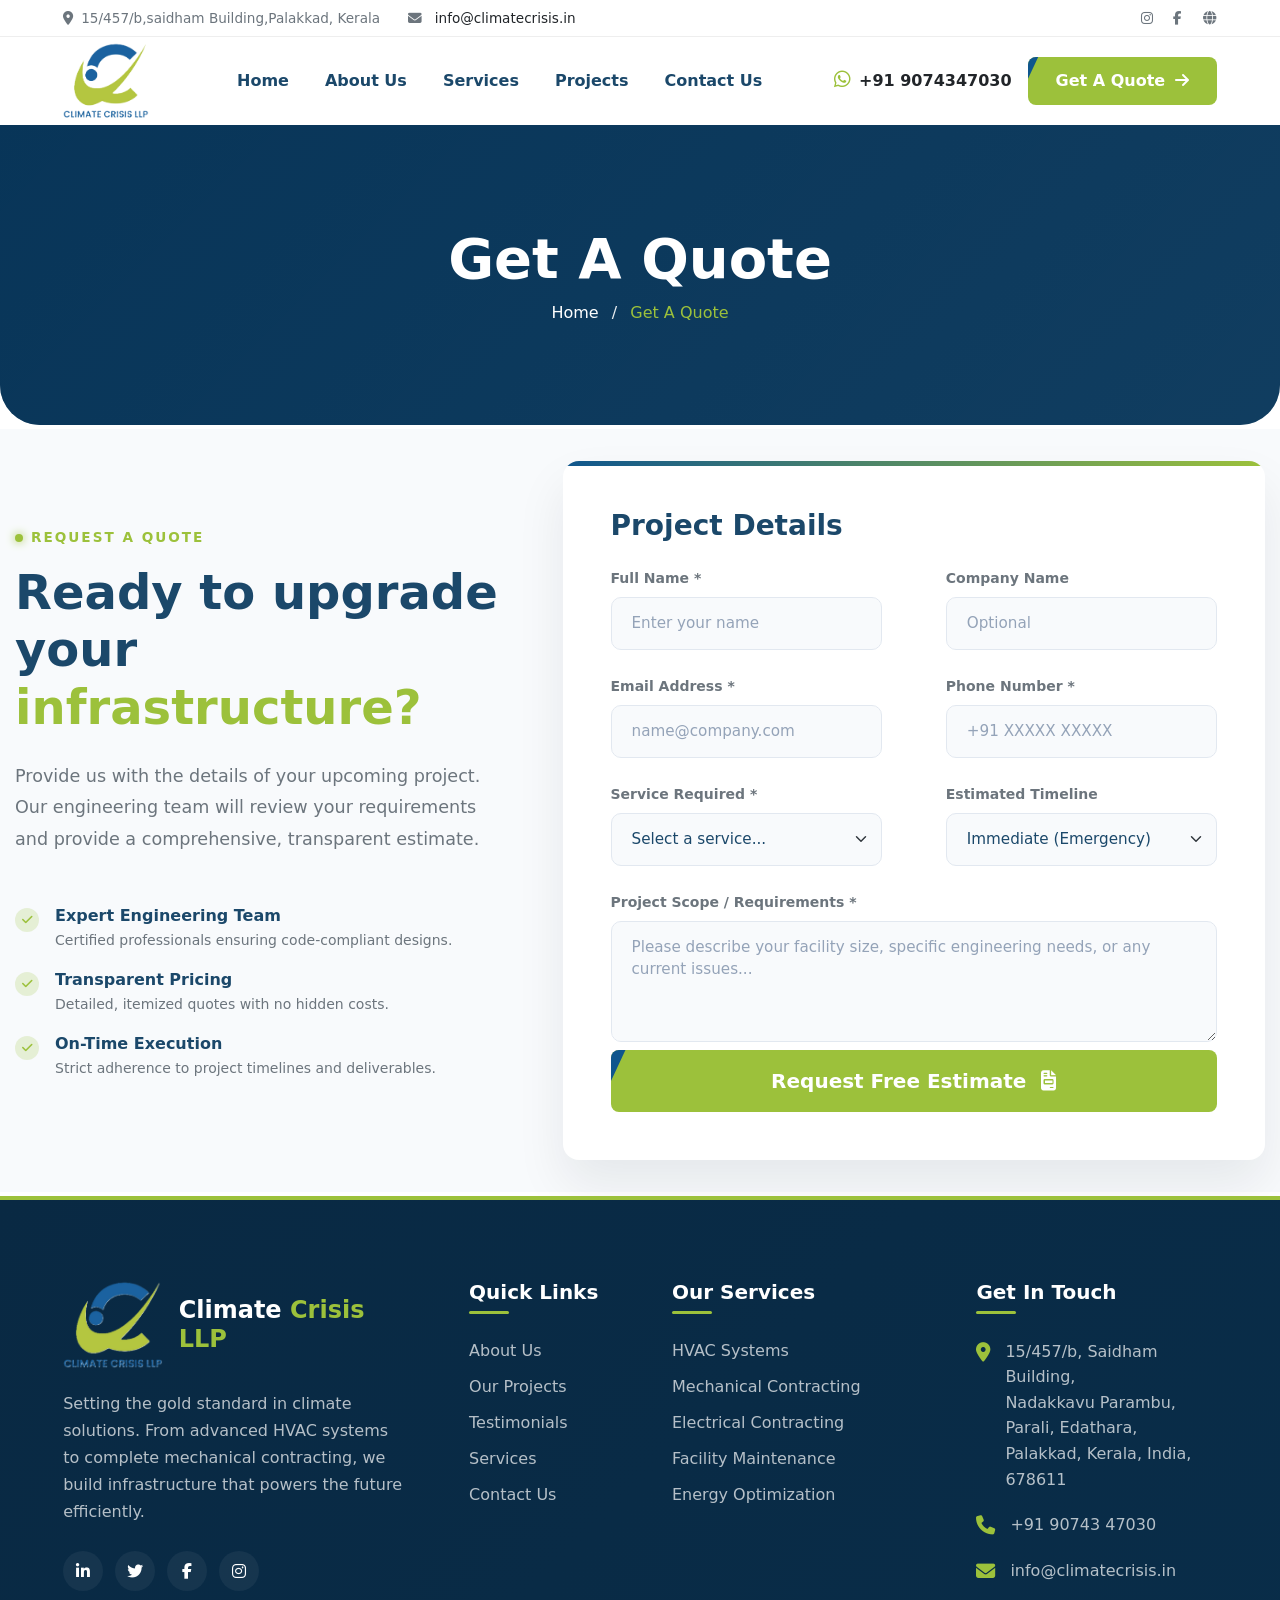
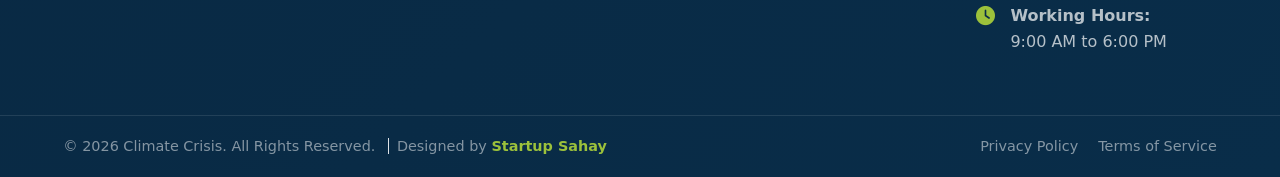
<file: quote.html>
<!DOCTYPE html>
<html lang="en">

<head>
    <meta charset="UTF-8">
    <meta name="viewport" content="width=device-width, initial-scale=1.0">
    <title>Climate Crisis LLP</title>
    <link href="https://cdn.jsdelivr.net/npm/bootstrap@5.3.2/dist/css/bootstrap.min.css" rel="stylesheet">
    <link rel="stylesheet" href="https://cdnjs.cloudflare.com/ajax/libs/font-awesome/6.4.0/css/all.min.css">
    <link rel="stylesheet" href="/assest/css/style.css">
    <link rel="stylesheet" href="/assest/css/about.css">
    <link rel="stylesheet" href="/assest/css/contact.css">
    <link rel="icon" type="image/png" href="./assest/img/favicon.jpeg" sizes="50x50">
    
    <link rel="apple-touch-icon" href="./assest/img/favicon.jpeg">
    <style>
        /* ========================================= */
/* --- GET A QUOTE SECTION STYLES --- */
/* ========================================= */

/* Left Side Benefits List */
.quote-benefits-list .benefit-icon {
    width: 24px;
    height: 24px;
    background-color: rgba(156, 193, 59, 0.2);
    color: var(--theme-green);
    border-radius: 50%;
    display: flex;
    align-items: center;
    justify-content: center;
    font-size: 0.75rem;
    flex-shrink: 0;
}

/* Right Side Form Card */
.quote-form-card {
    box-shadow: 0 25px 50px rgba(15, 23, 42, 0.08) !important;
}

/* Form Inputs Styling */
.custom-quote-form .form-control,
.custom-quote-form .form-select {
    background-color: #f8fafc; /* Very light gray */
    border: 1px solid #e2e8f0;
    border-radius: 10px; /* Slightly more rounded */
    padding: 14px 20px;
    font-size: 0.95rem;
    color: var(--navy-dark);
    transition: all 0.3s ease;
}

.custom-quote-form .form-control:focus,
.custom-quote-form .form-select:focus {
    background-color: #ffffff;
    border-color: var(--theme-green);
    box-shadow: 0 0 0 4px rgba(156, 193, 59, 0.15);
    outline: none;
}

.custom-quote-form .form-control::placeholder {
    color: #94a3b8;
}

/* Validation Styling Override */
.custom-quote-form .form-control.is-invalid,
.custom-quote-form .form-select.is-invalid {
    border-color: #ef4444;
    background-image: none; /* Removes bootstrap's ugly red X */
}

.custom-quote-form .invalid-feedback {
    font-size: 0.8rem;
    font-weight: 600;
    color: #ef4444;
}
    </style>
</head>

<body>

    <div class="topbar py-2 d-none d-lg-block css-fade-in">
        <div class="container d-flex justify-content-between">
            <div>
                <span class="me-4"><i class="fa-solid fa-location-dot me-2 text-theme-blue"></i>15/457/b,saidham Building,Palakkad, Kerala</span>
                <span>
  <i class="fa-solid fa-envelope me-2 text-theme-blue"></i>
  <a href="mailto:info@climatecrisis.in" class="text-decoration-none text-dark">
    info@climatecrisis.in
  </a>
</span>
            </div>
            <div>
                <a href="#" class="me-3"><i class="fa-brands fa-instagram"></i></a>
                <a href="#" class="me-3"><i class="fa-brands fa-facebook-f"></i></a>
                <a href="#"><i class="fa-solid fa-globe"></i></a>
            </div>
        </div>
    </div>

    <nav class="navbar navbar-expand-lg bg-white sticky-top css-fade-in" id="mainNavbar">
        <div class="container">
            <a class="navbar-brand" href="index.html">
                <img src="/assest/img/logoclimatecrisisfinal.png" alt="Climate Crisis LLP" class="nav-logo">
            </a>
            <button class="navbar-toggler" type="button" data-bs-toggle="collapse" data-bs-target="#mainNav">
                <span class="navbar-toggler-icon"></span>
            </button>

            <div class="collapse navbar-collapse" id="mainNav">
                <ul class="navbar-nav mx-auto mb-2 mb-lg-0">
                    <li class="nav-item"><a class="nav-link" href="index.html">Home</a></li>
                    <li class="nav-item"><a class="nav-link" href="about.html">About Us</a></li>
                    <li class="nav-item"><a class="nav-link" href="service.html">Services</a></li>
                    <li class="nav-item"><a class="nav-link" href="project.html">Projects</a></li>
                    <li class="nav-item"><a class="nav-link" href="contact.html">Contact Us</a></li>
                </ul>
                 <div class="d-flex align-items-center gap-3 mt-3 mt-lg-0">
                    <a href="https://wa.me/919074347030" class="text-decoration-none text-dark fw-bold">
                        <i class="fa-brands fa-whatsapp text-theme-green me-2" style="font-size: larger;"></i>+91 9074347030
                    </a>
                    <a href="quote.html" class="btn btn-custom btn-custom-green">
    Get A Quote <i class="fa-solid fa-arrow-right ms-1"></i>
</a>
                </div>
            </div>
        </div>
    </nav>


<section class="about-hero-section position-relative overflow-hidden">
    
    <video class="hero-bg-video" autoplay loop muted playsinline>
        <source src="/assest/img/sectionbgvideo1.mp4" type="video/mp4">
    </video>

    <div class="hero-video-overlay"></div>

    <div class="container text-center position-relative z-3">
        <div class="about-anim-fade-up">
            <h1 class="display-4 fw-bold text-white mb-2">Get A Quote</h1>
            <p class="mb-0" style="color: rgba(255,255,255,0.9); font-weight: 500;">
                <a href="index.html" style="color: white; text-decoration: none;">Home</a> 
                <span class="mx-2">/</span> 
                <span style="color: var(--theme-green);">Get A Quote</span>
            </p>
        </div>
    </div>
</section>

<section class="quote-section py-5 my-1" id="get-quote" style="background-color: #f8fafc;">
    <div class="container custom-container-1300">
        <div class="row g-5 align-items-center">
            
            <div class="col-lg-5 reveal-on-scroll fade-from-left">
                <div class="d-inline-flex align-items-center gap-2 mb-3">
                    <span class="theme-dot pulse-dot"></span>
                    <span class="fw-bold text-uppercase tracking-wider theme-green-text" style="font-size: 0.85rem; letter-spacing: 2px;">Request A Quote</span>
                </div>
                
                <h2 class="display-5 fw-bold mb-4" style="color: var(--navy-dark); line-height: 1.2;">
                    Ready to upgrade your 
                    <span class="theme-green-text">infrastructure?</span>
                </h2>
                
                <p class="text-secondary mb-5" style="font-size: 1.1rem; line-height: 1.8;">
                    Provide us with the details of your upcoming project. Our engineering team will review your requirements and provide a comprehensive, transparent estimate.
                </p>

                <ul class="quote-benefits-list list-unstyled">
                    <li class="d-flex align-items-start mb-3">
                        <div class="benefit-icon mt-1 me-3"><i class="fa-solid fa-check"></i></div>
                        <div>
                            <strong class="d-block" style="color: var(--navy-dark);">Expert Engineering Team</strong>
                            <span class="text-secondary small">Certified professionals ensuring code-compliant designs.</span>
                        </div>
                    </li>
                    <li class="d-flex align-items-start mb-3">
                        <div class="benefit-icon mt-1 me-3"><i class="fa-solid fa-check"></i></div>
                        <div>
                            <strong class="d-block" style="color: var(--navy-dark);">Transparent Pricing</strong>
                            <span class="text-secondary small">Detailed, itemized quotes with no hidden costs.</span>
                        </div>
                    </li>
                    <li class="d-flex align-items-start">
                        <div class="benefit-icon mt-1 me-3"><i class="fa-solid fa-check"></i></div>
                        <div>
                            <strong class="d-block" style="color: var(--navy-dark);">On-Time Execution</strong>
                            <span class="text-secondary small">Strict adherence to project timelines and deliverables.</span>
                        </div>
                    </li>
                </ul>
            </div>

            <div class="col-lg-7 reveal-on-scroll fade-from-right">
                <div class="quote-form-card bg-white p-4 p-md-5 rounded-4 shadow-lg border-0 position-relative overflow-hidden">
                    
                    <div class="position-absolute top-0 start-0 w-100" style="height: 5px; background: linear-gradient(to right, var(--theme-blue), var(--theme-green));"></div>
                    
                    <h3 class="fw-bold mb-4" style="color: var(--navy-dark);">Project Details</h3>
                    
                    <form id="climateQuoteForm" class="custom-quote-form" novalidate>
                        <div class="row g-4">
                            
                            <div class="col-md-6">
                                <label class="form-label fw-bold small text-secondary">Full Name *</label>
                                <input type="text" class="form-control" name="quoteName" required placeholder="Enter your name">
                                <div class="invalid-feedback">Required field.</div>
                            </div>
                            
                            <div class="col-md-6">
                                <label class="form-label fw-bold small text-secondary">Company Name</label>
                                <input type="text" class="form-control" name="quoteCompany" placeholder="Optional">
                            </div>

                            <div class="col-md-6">
                                <label class="form-label fw-bold small text-secondary">Email Address *</label>
                                <input type="email" class="form-control" name="quoteEmail" required placeholder="name@company.com">
                                <div class="invalid-feedback">Valid email required.</div>
                            </div>

                            <div class="col-md-6">
                                <label class="form-label fw-bold small text-secondary">Phone Number *</label>
                                <input type="tel" class="form-control" name="quotePhone" required placeholder="+91 XXXXX XXXXX">
                                <div class="invalid-feedback">Required field.</div>
                            </div>

                            <div class="col-md-6">
                                <label class="form-label fw-bold small text-secondary">Service Required *</label>
                                <select class="form-select" name="quoteService" required>
                                    <option value="" selected disabled>Select a service...</option>
                                    <option value="Turnkey EPC">Turnkey EPC</option>
                                    <option value="HVAC Systems">HVAC & Ventilation</option>
                                    <option value="MEP Contracting">MEP Contracting</option>
                                    <option value="Interior Fit-out">Interior Design & Fit-Out</option>
                                    <option value="Maintenance">Annual Maintenance Contract</option>
                                </select>
                                <div class="invalid-feedback">Please select a service.</div>
                            </div>

                            <div class="col-md-6">
                                <label class="form-label fw-bold small text-secondary">Estimated Timeline</label>
                                <select class="form-select" name="quoteTimeline">
                                    <option value="Immediate">Immediate (Emergency)</option>
                                    <option value="1-3 Months">Within 1-3 Months</option>
                                    <option value="3-6 Months">3-6 Months</option>
                                    <option value="Planning Phase">Just Planning</option>
                                </select>
                            </div>

                            <div class="col-12">
                                <label class="form-label fw-bold small text-secondary">Project Scope / Requirements *</label>
                                <textarea class="form-control" name="quoteMessage" rows="4" required placeholder="Please describe your facility size, specific engineering needs, or any current issues..."></textarea>
                                <div class="invalid-feedback">Please provide project details.</div>
                            </div>

                            <div class="col-12 mt-2">
                                <button type="submit" class="btn btn-custom btn-custom-green w-100 fw-bold py-3 fs-5" id="quoteSubmitBtn">
                                    Request Free Estimate <i class="fa-solid fa-file-invoice ms-2"></i>
                                </button>
                            </div>

                        </div>
                        
                        <div id="quoteFormStatus" class="mt-4 alert d-none mb-0" role="alert"></div>
                    </form>

                </div>
            </div>

        </div>
    </div>
</section>



<footer class="main-footer">
    
    <!-- <div class="footer-cta-wrapper">
        <div class="container">
            <div class="footer-cta-box">
                <div class="footer-cta-text">
                    <h3>Ready to upgrade your infrastructure?</h3>
                    <p>Subscribe for industry insights and energy-saving tips.</p>
                </div>
                <form class="footer-subscribe-form">
                    <input type="email" placeholder="Enter your email address" required>
                    <button type="submit">Subscribe</button>
                </form>
            </div>
        </div>
    </div> -->

    <div class="footer-content">
        <div class="container">
            <div class="row gx-lg-5">
                
                <div class="col-lg-4 col-md-6 mb-5 mb-lg-0 footer-col">
    <div class="d-flex align-items-center gap-3 mb-3">
        <img src="/assest/img/logoclimatecrisisfinal.png" alt="Logo" class="footer-logo" style="max-height: 90px; width: auto;">
        <h3 class="fw-bold m-0" style="color: #ffffff; font-size: 1.5rem; line-height: 1.2;">
            Climate <span style="color: var(--theme-green);">Crisis LLP</span>
        </h3>
    </div>
    
    <p class="footer-about-text">
        Setting the gold standard in climate solutions. From advanced HVAC systems to complete mechanical contracting, we build infrastructure that powers the future efficiently.
    </p>
    
    <div class="footer-socials">
        <a href="#" class="footer-social-link"><i class="fa-brands fa-linkedin-in"></i></a>
        <a href="#" class="footer-social-link"><i class="fa-brands fa-twitter"></i></a>
        <a href="#" class="footer-social-link"><i class="fa-brands fa-facebook-f"></i></a>
        <a href="#" class="footer-social-link"><i class="fa-brands fa-instagram"></i></a>
    </div>
</div>

                <div class="col-lg-2 col-md-6 mb-5 mb-lg-0 footer-col">
                    <h4 class="footer-widget-title">Quick Links</h4>
                    <ul class="footer-links-list">
                        <li><a href="about.html">About Us</a></li>
                        <li><a href="project.html">Our Projects</a></li>
                        <li><a href="index.html#testi-section">Testimonials</a></li>
                        <li><a href="service.html">Services</a></li>
                        <li><a href="contact.html">Contact Us</a></li>
                    </ul>
                </div>

                <div class="col-lg-3 col-md-6 mb-5 mb-lg-0 footer-col">
                    <h4 class="footer-widget-title">Our Services</h4>
                    <ul class="footer-links-list">
                        <li><a href="project.html#hvac">HVAC Systems</a></li>
                        <li><a href="service.html#hvac-section">Mechanical Contracting</a></li>
                        <li><a href="service.html#elec-section">Electrical Contracting</a></li>
                        <li><a href="service.html#maintenance">Facility Maintenance</a></li>
                        <li><a href="project.html">Energy Optimization</a></li>
                    </ul>
                </div>

                <div class="col-lg-3 col-md-6 footer-col">
                    <h4 class="footer-widget-title">Get In Touch</h4>
                    <ul class="footer-contact-info">
                        <li>
                            <i class="fa-solid fa-location-dot"></i>
                            <span>
                                <a href="https://maps.app.goo.gl/d8g392yd3MUz7Nhz6" target="_blank" class="contact-link">
                                    15/457/b, Saidham Building,<br>
                                    Nadakkavu Parambu, Parali, Edathara,<br>
                                    Palakkad, Kerala, India, 678611
                                </a>
                            </span>
                        </li>
                        <li>
                            <i class="fa-solid fa-phone"></i>
                            <span>
                                <a href="tel:+919074347030" class="contact-link">+91 90743 47030</a><br>
                                <!-- <a href="https://wa.me/919074347030" target="_blank" class="contact-link mt-1 d-inline-block">
                                    <i class="fa-brands fa-whatsapp" style="color: var(--theme-green);"></i> WhatsApp Us
                                </a> -->
                            </span>
                        </li>
                        <li>
                            <i class="fa-solid fa-envelope"></i>
                            <span>
                                <a href="mailto:info@climatecrisis.in" class="contact-link">info@climatecrisis.in</a>
                            </span>
                        </li>
                        <li>
                            <i class="fa-solid fa-clock"></i>
                            <span class="contact-link" style="cursor: default;">
                                <strong>Working Hours:</strong><br>
                                9:00 AM to 6:00 PM
                            </span>
                        </li>
                    </ul>
                </div>

            </div>
        </div>
    </div>

    <div class="footer-bottom">
        <div class="container">
            <div class="row align-items-center">
                <div class="col-lg-6 mb-3 mb-lg-0">
                    &copy; 2026 Climate Crisis. All Rights Reserved. <br class="d-md-none">
                    <span class="ms-md-2 border-start ps-md-2 d-none d-md-inline"></span>
                    Designed by <a href="https://www.startupsahay.com/" target="_blank" style="color: var(--theme-green); text-decoration: none; font-weight: 700; transition: opacity 0.3s;" onmouseover="this.style.opacity='0.8'" onmouseout="this.style.opacity='1'">Startup Sahay</a>
                </div>
                <div class="col-lg-6">
                    <div class="footer-bottom-links">
                        <a href="privacy.html">Privacy Policy</a>
                        <a href="terms.html">Terms of Service</a>
                        <!-- <a href="#">Cookie Policy</a> -->
                    </div>
                </div>
            </div>
        </div>
    </div>
</footer>

    <script src="https://cdn.jsdelivr.net/npm/bootstrap@5.3.2/dist/js/bootstrap.bundle.min.js"></script>
    <script src="/assest/js/script.js"></script>
    <script>// Ensure this runs after the HTML is loaded
document.addEventListener("DOMContentLoaded", function() {
    
    // Create an Intersection Observer specifically for the About page animations
    const aboutObserver = new IntersectionObserver((entries, observer) => {
        entries.forEach((entry) => {
            if (entry.isIntersecting) {
                // Add the class that triggers the CSS animation
                entry.target.classList.add('play-anim');
                
                // Stop observing once animated so it doesn't repeat unnecessarily
                observer.unobserve(entry.target);
            }
        });
    }, { 
        threshold: 0.15 // Triggers when 15% of the element is visible
    });

    // 1. Trigger simple fade up elements
    const fadeElements = document.querySelectorAll('.about-anim-fade-up');
    fadeElements.forEach(el => aboutObserver.observe(el));

    // 2. Trigger staggered elements with sequential delays
    const staggerElements = document.querySelectorAll('.about-anim-stagger');
    staggerElements.forEach((el, index) => {
        // Automatically adds a 0.15s delay to each subsequent item in the grid!
        el.style.animationDelay = `${index * 0.15}s`;
        aboutObserver.observe(el);
    });

});

</script>

<script>
    document.addEventListener("DOMContentLoaded", function() {
    
    const quoteForm = document.getElementById('climateQuoteForm');
    const quoteSubmitBtn = document.getElementById('quoteSubmitBtn');
    const quoteFormStatus = document.getElementById('quoteFormStatus');

    if (quoteForm) {
        quoteForm.addEventListener('submit', function(e) {
            e.preventDefault(); // Stop page reload
            
            // 1. Bootstrap Validation Check
            if (!quoteForm.checkValidity()) {
                e.stopPropagation();
                quoteForm.classList.add('was-validated');
                return;
            }

            // 2. Button Loading State
            const originalBtnHTML = quoteSubmitBtn.innerHTML;
            quoteSubmitBtn.innerHTML = '<span class="spinner-border spinner-border-sm me-2" role="status" aria-hidden="true"></span> Processing Request...';
            quoteSubmitBtn.disabled = true;
            
            // Gather form data
            const formData = new FormData(quoteForm);

            // ==========================================
            // SERVER PHP INTEGRATION GOES HERE
            // Uncomment the fetch block below when your PHP is ready.
            // ==========================================
            
            /* fetch('/process-quote.php', {
                method: 'POST',
                body: formData
            })
            .then(response => response.json())
            .then(data => {
                // handle success based on your PHP response
            })
            .catch(error => {
                // handle error
            });
            */

            // 3. Simulated Network Request (Remove this when using real PHP)
            setTimeout(() => {
                
                // Clear the form and validation state
                quoteForm.classList.remove('was-validated');
                quoteForm.reset();

                // Show Success Message Box
                quoteFormStatus.className = 'mt-4 alert alert-success d-block';
                quoteFormStatus.innerHTML = '<strong><i class="fa-solid fa-circle-check me-2"></i> Quote Request Received!</strong><br><span class="small">Our engineering team is reviewing your requirements. We will contact you at the provided email/phone shortly.</span>';

                // Reset Button to normal
                quoteSubmitBtn.innerHTML = originalBtnHTML;
                quoteSubmitBtn.disabled = false;

                // Auto-hide the success message after 8 seconds
                setTimeout(() => {
                    quoteFormStatus.classList.remove('d-block');
                    quoteFormStatus.classList.add('d-none');
                }, 8000);

            }, 2000); // 2-second simulated delay
        });
    }
});
</script>
</body>

</html>
</file>
<file: assest/css/style.css>
/* --- Brand Colors & Variables --- */
:root {
    --theme-blue: #0f568d;   
    --theme-green: #9cc13b;  
    --navy-dark: #1b486a;
    --hero-bg: #f4f7fa;      
}

body {
    font-family: 'Segoe UI', system-ui, -apple-system, sans-serif;
    color: var(--navy-dark);
    overflow-x: hidden;
}

.py-5 {
    padding-top: 2rem !important;
    padding-bottom: 2rem !important;
}
.py-4 {
    padding-top: 0.5rem !important;
    padding-bottom: 1rem !important;
}
/* For standard desktops & laptops (1200px and up) */
@media (min-width: 1200px) {
    .container {
        max-width: 92% !important; 
    }
}

/* For larger desktops (1400px and up) */
@media (min-width: 1400px) {
    .container {
        max-width: 96% !important; 
    }
}

/* For ultra-wide monitors (1600px and up) */
@media (min-width: 1600px) {
    .container {
        max-width: 1550px !important;
    }
}

/* ========================================= */
/* --- 1. Tools & Floating Animations --- */
/* ========================================= */

.svg-gear {
    transform-origin: 12px 12px;
    animation: gear-spin 6s linear infinite;
}

.svg-wrench {
    transform-origin: 12px 12px;
    animation: wrench-action 2s ease-in-out infinite alternate;
}

@keyframes gear-spin {
    0% { transform: rotate(0deg); }
    100% { transform: rotate(360deg); }
}

@keyframes wrench-action {
    0% { transform: rotate(-8deg) scale(0.95); }
    100% { transform: rotate(5deg) scale(1.05); }
}

@keyframes subtleFloat {
    0%, 100% { transform: translateY(0px) rotate(0deg); }
    50% { transform: translateY(-10px) rotate(1deg); }
}


/* ========================================= */
/* --- 2. Layout & Spacing --- */
/* ========================================= */

.row {
    --bs-gutter-x: 4rem;
}


/* ========================================= */
/* --- 3. Strict Hero Stacking (Z-Index) --- */
/* ========================================= */

.hero-image-column {
    position: relative; 
    z-index: 1; /* Required so the -1 vector below doesn't vanish entirely */
}
/* BACKGROUND VECTOR (Bottom Layer) */
.decorative-vector-group {
    position: absolute;
    top: -5%;        
    right: -8%;      
    z-index: -1;   
    pointer-events: auto; 
    animation: subtleFloat 8s ease-in-out infinite; 
}

/* Keeps the SVG responsive */
.decorative-vector-group svg {
    max-width: 100%;
    height: auto;
}

/* WORKER IMAGE (Middle Layer) */
.hero-image-wrapper {
    position: relative;
    z-index: 5; 
}

/* CONTACT CARD (Top Layer) */
.contact-card-wrapper {
    position: absolute; 
    bottom: -50px; 
    right: 5%;
    z-index: 10; 
}
/* --- Topbar & Navbar --- */
.navbar {
    --bs-navbar-padding-x: 0rem;
    --bs-navbar-padding-y:0;
}

.topbar {
    font-size: 0.85rem;
    color: #6c757d;
    border-bottom: 1px solid #eee;
}
.topbar a { color: #6c757d; text-decoration: none; transition: color 0.3s; }
.topbar a:hover { color: var(--theme-blue); }

.nav-logo { height: 78px; transition: transform 0.3s ease; }
.nav-logo:hover { transform: scale(1.05); }

.navbar { transition: box-shadow 0.3s ease;}
.navbar.scrolled { box-shadow: 0 10px 20px rgba(0,0,0,0.08) !important; }

.nav-link { 
    font-weight: 600; 
    color: var(--navy-dark); 
    margin: 0 10px; 
    position: relative;
}
.nav-link::after {
    content: '';
    position: absolute;
    bottom: -2px; left: 0;
    width: 0; height: 2px;
    background-color: var(--theme-blue);
    transition: width 0.3s ease;
}
.nav-link:hover::after, .nav-link.active::after { width: 100%; }
.nav-link:hover, .nav-link.active { color: var(--theme-blue); }

/* --- Custom Buttons --- */

.btn-custom {
    position: relative;
    overflow: hidden; 
    z-index: 1;
    border: none;
    padding: 12px 28px;
    border-radius: 8px;
    font-weight: 600;
    color: white;
    background-color: var(--theme-blue);
    transition: transform 0.2s ease;
}

.btn-custom-green { 
    background-color: var(--theme-green); 
}


.btn-custom::before, .btn-custom-green::before {
    content: '';
    position: absolute;
    top: -10px;   
    bottom: -10px;
    left: -200%;   
    width: 200%;   
    background-color: var(--navy-dark);
    z-index: -1;
    transform: skewX(-25deg);
    transition: left 0.5s ease-in-out;
}

.btn-custom-green::before {
    background-color: var(--theme-blue); 
}


.btn-custom:hover::before, .btn-custom-green:hover::before {
    left: -20%; 
}

.btn-custom:hover, .btn-custom-green:hover { 
    color: white; 
    transform: translateY(-2px);
}

/* --- Hero Section & Background Wave --- */
/* --- Cinematic Dissolve Animation --- */
.css-dissolve {
    display: inline-block;
    animation: dissolveAnim 1.5s cubic-bezier(0.16, 1, 0.3, 1) forwards;
    opacity: 0;
    filter: blur(10px); 
    transform: scale(0.95); 
}

@keyframes dissolveAnim {
    0% { 
        opacity: 0; 
        filter: blur(10px); 
        transform: scale(0.95);
    }
    100% { 
        opacity: 1; 
        filter: blur(0px);
        transform: scale(1);
    }
}

/* --- Transparent Image Crossfade Fix --- */

/* Image 1 (The Base Image) */
.main-hero-img {
    width: 100%;
    height: auto;
    display: block;
    /* Fades out when the second image comes in */
    animation: hideFirstImage 8s ease-in-out infinite; 
}

/* Image 2 (The Top Image) */
.animated-hero-img {
    position: absolute;
    bottom: 0; /* Aligns transparent cutouts to the bottom */
    left: 0;
    width: 100%;
    height: 100%;
    object-fit: contain; /* Prevents transparent images from stretching weirdly */
    opacity: 0;
    /* Fades in when the first image leaves */
    animation: showSecondImage 8s ease-in-out infinite;
}

/* Animation for Image 1 */
@keyframes hideFirstImage {
    0%, 35% { opacity: 1; }       /* Visible */
    45%, 85% { opacity: 0; }      /* Hidden! (So he doesn't show behind guy 2) */
    95%, 100% { opacity: 1; }     /* Visible again */
}

/* Animation for Image 2 */
@keyframes showSecondImage {
    0%, 35% { opacity: 0; }       /* Hidden */
    45%, 85% { opacity: 1; }      /* Visible! */
    95%, 100% { opacity: 0; }     /* Hidden again */
}
/* --- Cinematic Dissolve Animation --- */
.css-dissolve {
    animation: dissolveAnim 1.5s cubic-bezier(0.16, 1, 0.3, 1) forwards;
    opacity: 0;
    filter: blur(10px); 
    transform: scale(0.95); 
}

@keyframes dissolveAnim {
    0% { 
        opacity: 0; 
        filter: blur(10px); 
        transform: scale(0.95);
    }
    100% { 
        opacity: 1; 
        filter: blur(0px); 
        transform: scale(1);
    }
}

/* --- Dynamic Text Gradient Blend --- */
.text-rotator {
    /* Uses your brand variables for the blend */
    background: linear-gradient(90deg, var(--theme-blue), var(--theme-green), var(--theme-blue));
    background-size: 200% auto;
    
    /* Clips the gradient to the shape of the text */
    -webkit-background-clip: text;
    -webkit-text-fill-color: transparent;
    background-clip: text;
    color: transparent;
    
    /* Important for animations on inline elements like spans */
    display: inline-block; 
    
    /* Smooth flowing animation for the blend */
    animation: flowGradient 5s linear infinite;
    
    /* Ensures the fade-in/out transitions still work smoothly */
    transition: opacity 0.5s ease, transform 0.5s ease;
}

/* Creates the flowing color effect */
@keyframes flowGradient {
    0% { background-position: 0% center; }
    100% { background-position: 200% center; }
}

/* Make sure your fade classes exist! */
.fade-out {
    opacity: 0;
    transform: translateY(-10px); /* Optional: slide up slightly */
}
.fade-in {
    opacity: 0;
    transform: translateY(10px); /* Optional: prepare to slide in from bottom */
}


.text-rotator.fade-out {
    opacity: 0;
    transform: translateY(-15px); 
}


.text-rotator.fade-in {
    opacity: 0;
    transform: translateY(15px); 
}
.hero-section {
    padding: 30px 0 80px 0; 
}
.hero-box {
    background-color: var(--hero-bg);
    border-radius: 30px;
    position: relative;
    /* Beautiful elegant background wave */
    background-image: url("data:image/svg+xml,%3Csvg width='100%25' height='100%25' xmlns='http://www.w3.org/2000/svg'%3E%3Cpath d='M0,200 C300,100 600,300 1000,150 L1000,600 L0,600 Z' fill='none' stroke='%23e2e8f0' stroke-width='2' opacity='0.7'/%3E%3Cpath d='M0,250 C400,150 700,350 1200,200' fill='none' stroke='%23e2e8f0' stroke-width='1' opacity='0.4'/%3E%3C/svg%3E");
    background-size: cover;
    background-position: center;
}
/* --- Image & Flash Animation --- */
/* ========================================= */
/* --- HERO IMAGES & CROSSFADE ANIMATION --- */
/* ========================================= */

.hero-image-wrapper {
    position: relative;
    display: inline-block; 
    overflow: hidden; 
    z-index: 5; /* Forces wrapper to the front */
}

/* Image 1 (The Base Image) */
.main-hero-img {
    width: 100%;
    height: auto;
    max-height: 650px;
    object-fit: contain; 
    display: block;
    position: relative;
    z-index: 1; /* Keeps image behind the flash effect */
    /* Fades out when the second image comes in */
    animation: hideFirstImage 8s ease-in-out infinite; 
}

/* Image 2 (The Top Overlay Image) */
.animated-hero-img {
    position: absolute;
    bottom: 0; 
    left: 0;
    width: 100%;
    height: 100%;
    object-fit: contain; 
    opacity: 0;
    z-index: 2;
    /* Fades in when the first image leaves */
    animation: showSecondImage 8s ease-in-out infinite;
}

/* 8-Second Crossfade Loop */
@keyframes hideFirstImage {
    0%, 35% { opacity: 1; }      
    45%, 85% { opacity: 0; }      
    95%, 100% { opacity: 1; }     
}

@keyframes showSecondImage {
    0%, 35% { opacity: 0; }      
    45%, 85% { opacity: 1; }      
    95%, 100% { opacity: 0; }     
}

/* ========================================= */
/* --- CONTINUOUS DIAGONAL FLASH SWEEP --- */
/* ========================================= */

.hero-image-wrapper::after {
    content: '';
    position: absolute;
    top: 0;
    left: -150%;
    width: 50%;
    height: 100%;
    background: linear-gradient(to right, rgba(255,255,255,0) 0%, rgba(255,255,255,0.8) 50%, rgba(255,255,255,0) 100%);
    transform: skewX(-25deg);
    z-index: 10; /* Ensures the flash sweeps over BOTH images */
    pointer-events: none; 
    
    /* THE FIX: Runs the sweep animation continuously every 5 seconds */
    animation: continuousFlashSweep 4s ease-in-out infinite;
}

/* Controls the timing of the continuous sweep */
@keyframes continuousFlashSweep {
    /* Sweeps across rapidly during the first 15% of the 5 seconds */
    0% { left: -150%; }
    15% { left: 200%; }
    
    /* Sits off-screen doing nothing for the remaining time, creating the pause */
    100% { left: 200%; }
}

/* ========================================= */
/* --- CINEMATIC DISSOLVE LOAD IN --- */
/* ========================================= */

.css-dissolve {
    animation: dissolveAnim 1.5s cubic-bezier(0.16, 1, 0.3, 1) forwards;
    opacity: 0;
    filter: blur(10px); 
    transform: scale(0.95); 
}

@keyframes dissolveAnim {
    0% { 
        opacity: 0; 
        filter: blur(10px); 
        transform: scale(0.95);
    }
    100% { 
        opacity: 1; 
        filter: blur(0px); 
        transform: scale(1);
    }
}/* Play Button */
.play-btn {
    width: 50px; height: 50px;
    background-color: var(--theme-green);
    color: white;
    border-radius: 50%;
    display: flex;
    align-items: center;
    justify-content: center;
    text-decoration: none;
    transition: all 0.3s ease;
}
.play-btn:hover {
    transform: scale(1.15);
    background-color: var(--theme-blue);
    box-shadow: 0 10px 20px rgba(27, 108, 168, 0.3);
}

/* --- Solid Overlapping Contact Card --- */
.contact-card-wrapper {
    position: absolute;
    bottom: -50px; 
    right: 5%;
    z-index: 10;
}
.contact-card {
    background: var(--theme-green); 
    border-radius: 20px; 
    padding: 35px 30px;
    box-shadow: 0 20px 40px rgba(0,0,0,0.12);
    max-width: 330px;
    text-align: center;
    border: 3px solid white;
}
.contact-card h4 { color: var(--navy-dark) !important; }

/* --- Bottom Contact Section --- */
.bottom-contact-section {
    padding-bottom: 40px;
    padding-top: 15px; 
}

/* --- Guaranteed Pure CSS Load Animations --- */
.css-fade-up {
    animation: fadeUpAnim 0.8s cubic-bezier(0.16, 1, 0.3, 1) forwards;
    opacity: 0;
}
.css-fade-left {
    animation: fadeLeftAnim 1s cubic-bezier(0.16, 1, 0.3, 1) forwards;
    opacity: 0;
}
.css-fade-in {
    animation: fadeInAnim 1s ease forwards;
    opacity: 0;
}

@keyframes fadeUpAnim {
    0% { opacity: 0; transform: translateY(40px); }
    100% { opacity: 1; transform: translateY(0); }
}
@keyframes fadeLeftAnim {
    0% { opacity: 0; transform: translateX(50px); }
    100% { opacity: 1; transform: translateX(0); }
}
@keyframes fadeInAnim {
    0% { opacity: 0; }
    100% { opacity: 1; }
}

.delay-1 { animation-delay: 0.1s; } 
.delay-2 { animation-delay: 0.2s; }
.delay-3 { animation-delay: 0.3s; } 
.delay-4 { animation-delay: 0.4s; }
.delay-5 { animation-delay: 0.5s; }

/* JavaScript Scroll Animation Class */
.scroll-animate { opacity: 0; transform: translateY(30px); transition: 0.8s ease; }
.scroll-animate.is-visible { opacity: 1; transform: translateY(0); }

/* ========================================= */
/* --- Responsive Layout (Mobile, iPad, Desktop) --- */
/* ========================================= */

/* --- TABLETS & SMALL DESKTOPS (Under 991px) --- */
@media (max-width: 991px) { 
    /* 1. Global Spacing Adjustments */
    .row { --bs-gutter-x: 2rem; }
    
    /* 2. Typography Downscaling */
    .display-4 { font-size: 2.8rem; }
    .display-6 { font-size: 2rem; }
    
    /* 3. Hero Section Fixes */
    .hero-section { padding-top: 40px; padding-bottom: 60px; }
    .hero-image-column { margin-top: 40px; }
    
    .hero-image-wrapper { 
        display: block;
        text-align: center;
        margin: 0 auto;
    }
    
    .main-hero-img { 
        max-height: 420px; /* Prevents giant images on iPads */
        margin: 0 auto;
    }
    
    /* 4. Contact Card Stacking (Fixes the overlapping issue) */
    .contact-card-wrapper {
        position: relative; /* Changes from absolute to relative */
        bottom: auto;
        right: auto;
        margin-top: -30px; /* Slight artistic overlap */
        display: flex;
        justify-content: center;
        padding: 0 15px;
        z-index: 15; 
    }
    
    .contact-card {
        width: 100%;
        max-width: 450px; /* Keeps it neat */
    }

    /* 5. Tame the Background Vectors */
    .decorative-vector-group {
        right: -5%;
        opacity: 0.3;
        transform: scale(0.7); /* Shrinks the floating gears */
    }
}

/* --- MOBILE PHONES & iPHONES (Under 767px) --- */
@media (max-width: 767px) {
    /* 1. Navbar Fixes for Mobile */
    .nav-logo { height: 50px !important; }
    .navbar-toggler { padding: 4px 8px; font-size: 1rem; }
    .navbar { padding-top: 10px; padding-bottom: 10px; }
    
    /* 2. Typography (Smaller for phones) */
    .display-4 { font-size: 2.2rem; }
    .display-6 { font-size: 1.6rem; }
    p { font-size: 0.95rem; }
    
    /* 3. Hero & Content Sections */
    .hero-section { padding-top: 20px; padding-bottom: 40px; }
    .hero-box { border-radius: 20px; }
    
    .main-hero-img { 
        max-height: 320px;
    }

    /* 4. Contact Card Mobile Adjustments */
    .contact-card-wrapper { margin-top: -15px; }
    .contact-card { 
        padding: 20px 15px; 
        border-width: 2px; 
        border-radius: 15px;
    }
    .contact-card h4 { font-size: 1.25rem; }

    /* 5. Clean up clutter to prevent horizontal scrolling */
    .decorative-vector-group { display: none !important; } 
    
    /* 6. General Padding Reductions */
    .py-5 { padding-top: 2.5rem !important; padding-bottom: 2.5rem !important; }
    /* --- Add this inside your @media (max-width: 767px) --- */

/* 1. Prevent the WhatsApp number from breaking into two lines */
.d-flex.align-items-center.gap-3 a.text-dark {
    white-space: nowrap;
    font-size: 0.95rem; /* Slightly scale down font */
}

/* 2. Adjust button padding and sizing for mobile */
.btn-custom {
    padding: 10px 16px !important; /* Reduce padding */
    font-size: 0.9rem; 
    white-space: nowrap; /* Keep button text on one line */
    display: inline-flex;
    align-items: center;
    justify-content: center;
}

/* 3. Slightly reduce the gap between the items on small screens */
.d-flex.align-items-center.gap-3.mt-3.mt-lg-0 {
    gap: 12px !important; 
    justify-content: flex-start; /* Or 'space-between' if you want them pushed to the edges */
}
}

/* --- Utility for Desktop --- */
@media (min-width: 768px) {
    .border-md-start { border-left: 1px solid #dee2e6 !important; }
}

/* Fix for overlapping Contact Card on Mobile/Tablet */
@media (max-width: 991px) {
   
    .bottom-contact-section {
        padding-top: 50px !important; 
    }
    

    .contact-card-wrapper {
        margin-bottom: 30px !important; 
    }
}


@media (max-width: 767px) {
    .bottom-contact-section .col-md-5 {
        flex-direction: column;
        text-align: center !important;
    }
    .bottom-contact-section .text-md-start {
        text-align: center !important;
    }
}

/* Aboutpart */
:root {
    --theme-blue: #0f568d;   
    --theme-green: #9cc13b;  
    --navy-dark: #1b486a;
    --hero-bg: #f4f7fa;
    
    --theme-yellow: #92b144; 
    --theme-yellow-hover: #1b486a;
}

/* =========================================
   MAX-WIDTH 1400px OVERRIDE
   ========================================= */
@media (min-width: 1350px) {
   
    .custom-container-1400 {
        max-width: 1350px !important;
        margin: 0 auto;
    }
}

/* =========================================
   ABOUT US SECTION STYLES
   ========================================= */
.about-section {
    background-color: #ffffff;
}

/* Experience Card */
.experience-card {
    border: 1px solid #f0f4f8 !important;
    transition: transform 0.3s ease, box-shadow 0.3s ease;
}
.experience-card:hover {
    transform: translateY(-5px);
    box-shadow: 0 15px 30px rgba(15, 86, 141, 0.08) !important; 
}

/* Video Thumbnail Card */
.video-card .play-btn-overlay {
    background-color: var(--navy-dark); 
    color: white;
    width: 60px;
    height: 60px;
    border-radius: 50%;
    display: flex;
    align-items: center;
    justify-content: center;
    font-size: 1.2rem;
    border: 4px solid rgba(255, 255, 255, 0.6);
    transition: all 0.3s ease;
    box-shadow: 0 10px 20px rgba(0,0,0,0.1);
}
.video-card:hover .play-btn-overlay {
    transform: translate(-50%, -50%) scale(1.1);
    border-color: white;
    background-color: var(--theme-green); 
}

/* Text Highlight (The yellow dot trick) */
.text-highlight {
    position: relative;
    display: inline-block;
}
.text-highlight::after {
    content: '';
    position: absolute;
    bottom: 8px;
    right: -14px;
    width: 8px;
    height: 8px;
    border-radius: 50%;
    background-color: var(--theme-yellow-hover);
}


/* Feature column divider */
@media (min-width: 768px) {
    .feature-border-start {
        border-left: 1px solid #eef2f6;
    }
}

/* =========================================
   ICON 360° HOVER ROTATION
   ========================================= */
.icon-rotate {
    
    transition: transform 0.8s cubic-bezier(0.68, -0.55, 0.265, 1.55);
}


.experience-card:hover .icon-rotate,
.feature-item:hover .icon-rotate {
    transform: rotate(360deg) scale(1.1);
}

/* =========================================
   SCROLL REVEAL ANIMATIONS
   ========================================= */
.scroll-reveal {
    opacity: 0;
    transition: opacity 1s ease-out, transform 1s cubic-bezier(0.16, 1, 0.3, 1);
}

/* Starting positions before they scroll into view */
.scroll-reveal.scroll-up { transform: translateY(50px); }
.scroll-reveal.scroll-left { transform: translateX(50px); }
.scroll-reveal.scroll-right { transform: translateX(-50px); }

/* The class JS adds when the element hits the screen */
.scroll-reveal.is-visible {
    opacity: 1;
    transform: translate(0, 0);
}

/* --- Bouncy Wave Text Animation --- */
.wave-word {
    display: inline-block;
    opacity: 0; /* Start invisible */
    transform: translateY(30px); /* Start pushed down */
}

/* This class is added by Javascript when scrolling */
.wave-container.play-wave .wave-word {
    animation: waveMotion 0.8s ease-out forwards;
}

@keyframes waveMotion {
    0% { 
        opacity: 0; 
        transform: translateY(30px); 
    }
    50% { 
        opacity: 1; 
        transform: translateY(-12px); /* The "Peak" of the wave popping up */
    }
    100% { 
        opacity: 1; 
        transform: translateY(0); /* Settles back to normal */
    }
}

/* ========================================= */
/* --- Services Section Styles --- */
/* ========================================= */


.services-section {
    background: radial-gradient(circle at top right, #1b486a 0%, #0c2b42 60%, #0c3556 100%);
    position: relative;
    overflow: hidden;
    padding: 40px 0; 
}

/* Background Decorations */
.svc-bg-vector { position: absolute; pointer-events: none; z-index: 0; max-width: 100%; height: auto; }
.svc-vector-top-left { top: -2%; left: -2%; opacity: 0.15; animation: rotateSlow 40s linear infinite; width: 200px; }
.svc-vector-bottom-left { bottom: 5%; left: 2%; opacity: 0.1; width: 150px; }
.svc-vector-top-right { top: 5%; right: 5%; opacity: 0.8; width: 150px; }
.svc-vector-bottom-right { bottom: -5%; right: -2%; opacity: 0.1; width: 280px; }

/* Hide decorative vectors on very small screens to prevent clutter */
@media (max-width: 767px) {
    .svc-vector-top-left, .svc-vector-bottom-left, .svc-vector-bottom-right { display: none; }
}

@keyframes rotateSlow {
    0% { transform: rotate(0deg); }
    100% { transform: rotate(360deg); }
}

/* --- Service Cards (Restored Desktop Perfection) --- */
.service-card {
    position: relative;
    border-radius: 24px; 
    overflow: hidden; 
    height: 450px; 
    cursor: pointer;
    z-index: 2;
    background: transparent; 
    transition: transform 0.4s ease;
    display: block; 
}

/* Card Background Image */
.service-card .card-bg {
    position: absolute;
    top: 0; left: 0; right: 0; bottom: 0;
    background-size: cover;
    background-position: center;
    transition: transform 0.8s cubic-bezier(0.25, 1, 0.5, 1), filter 0.4s ease;
    filter: grayscale(20%); 
    z-index: 1;
}

/* Gradient Overlay */
.service-card .card-overlay {
    position: absolute;
    top: 0; left: 0; right: 0; bottom: 0;
    background: linear-gradient(to top, rgba(12, 43, 66, 0.95) 0%, rgba(27, 72, 106, 0.4) 50%, rgba(255, 255, 255, 0.0) 100%);
    transition: background 0.4s ease;
    z-index: 2;
}

/* Hover Effects (Desktop Only) */
@media (hover: hover) and (pointer: fine) {
    .service-card:hover { transform: translateY(-10px); }
    
    .service-card:hover .card-bg {
        transform: scale(1.08); 
        filter: grayscale(0%); 
    }
    .service-card:hover .card-overlay {
        background: linear-gradient(to top, rgba(12, 43, 66, 1) 0%, rgba(27, 72, 106, 0.6) 60%, rgba(255, 255, 255, 0.1) 100%);
    }
}

/* Large Number Styling */
.service-card .card-number {
    position: absolute;
    top: 25px;
    left: 25px;
    font-size: 3rem; 
    font-weight: 800;
    color: transparent;
    -webkit-text-stroke: 1.5px rgba(255, 255, 255, 0.6);
    font-family: system-ui, -apple-system, sans-serif;
    z-index: 4; 
    transition: all 0.4s ease;
}

@media (hover: hover) and (pointer: fine) {
    .service-card:hover .card-number { color: var(--theme-green); -webkit-text-stroke: 0px; }
}

/* Text Content Container (Restored Absolute Bottom Positioning) */
.service-card .card-content {
    position: absolute; 
    bottom: 0;
    left: 0;
    right: 0;
    padding: 30px 25px;
    z-index: 4; 
    transition: transform 0.4s ease;
}

.card-content h4 {
    color: #ffffff;
    font-weight: 700;
    margin-bottom: 12px;
    font-size: 1.5rem;
    letter-spacing: 0.5px;
    transition: color 0.3s ease;
}

@media (hover: hover) and (pointer: fine) {
    .service-card:hover .card-content h4 { color: var(--theme-green); }
}

.card-content p {
    color: rgba(255, 255, 255, 0.8);
    font-size: 1rem; 
    margin-bottom: 0; 
    line-height: 1.6;
    display: -webkit-box;
    -webkit-line-clamp: 4; 
    -webkit-box-orient: vertical;
    overflow: hidden;
}

/* --- Carousel Dots Indicator --- */
.custom-carousel-dots {
    display: flex;
    justify-content: center;
    gap: 10px;
}
.custom-carousel-dots .dot {
    width: 12px;
    height: 12px;
    border-radius: 50%;
    background-color: rgba(255, 255, 255, 0.2);
    transition: all 0.4s cubic-bezier(0.25, 1, 0.5, 1);
    cursor: pointer;
}
.custom-carousel-dots .dot.active {
    background-color: var(--theme-green);
    width: 35px; 
    border-radius: 12px;
}

/* --- Mid-Diagonal Flash Effect --- */
.service-card::before {
    content: '';
    position: absolute;
    top: 0; left: -150%;
    width: 50%; height: 100%;
    background: linear-gradient(to right, rgba(255,255,255,0) 0%, rgba(255,255,255,0.3) 50%, rgba(255,255,255,0) 100%);
    transform: skewX(-25deg);
    z-index: 3; 
    pointer-events: none; 
}

@media (hover: hover) and (pointer: fine) {
    .service-card:hover::before { animation: cardFlash 0.8s ease-in-out; }
}

@keyframes cardFlash { 0% { left: -100%; } 100% { left: 200%; } }

/* --- Carousel Track Styles (FIXED LAYOUT) --- */
.carousel-viewport {
    overflow: hidden; 
    width: 100%;
    position: relative;
    padding: 20px 0; 
    margin: 0 auto;
}

.carousel-track {
    display: flex;
    transition: transform 0.6s cubic-bezier(0.25, 1, 0.5, 1);
    will-change: transform;
    align-items: stretch; 
}

/* Base Responsive Slide Widths */
.carousel-slide {
    flex: 0 0 100%; 
    padding: 0 10px; 
    max-width: 100%; 
    box-sizing: border-box;
}

/* Tablet Layout (2 Cards) */
@media (min-width: 768px) and (max-width: 991px) {
    .carousel-slide { flex: 0 0 50%; padding: 0 15px; }
}

/* Small Desktop Layout (3 Cards) */
@media (min-width: 992px) and (max-width: 1199px) {
    .carousel-slide { flex: 0 0 33.3333%; padding: 0 15px; }
}

/* Large Desktop Layout (3 Cards) */
@media (min-width: 1200px) {
    .carousel-slide { flex: 0 0 33.3333%; padding: 0 20px; }
}


/* ========================================= */
/* --- RESPONSIVE MEDIA QUERIES (CLEANED) --- */
/* ========================================= */

/* --- TABLETS & SMALL DESKTOPS (Max 991px) --- */
@media (max-width: 991px) { 
    .display-4 { font-size: 2.8rem; }
    .display-6 { font-size: 2rem; }
    
    .hero-section { padding-top: 30px; padding-bottom: 60px; }
    .hero-image-wrapper { display: block; text-align: center; margin: 0 auto; }
    .main-hero-img { max-height: 420px; margin: 0 auto; }
    
    .contact-card-wrapper {
        position: relative; 
        bottom: auto; right: auto;
        margin-top: -30px; 
        margin-bottom: 40px !important; 
        display: flex; justify-content: center;
        padding: 0 15px; z-index: 15; 
    }
    .contact-card { width: 100%; max-width: 450px; }

    .decorative-vector-group { right: -5%; opacity: 0.3; transform: scale(0.7); }
}

/* --- MOBILE PHONES & iPHONES (Max 767px) --- */
@media (max-width: 767px) {
    .nav-logo { height: 50px !important; } 
    .navbar { padding-top: 10px; padding-bottom: 10px; }
    
    .display-4 { font-size: 2.2rem; }
    .display-6 { font-size: 1.6rem; }
    p { font-size: 0.95rem; }
    
    .hero-section { padding-top: 20px; padding-bottom: 40px; }
    .main-hero-img { max-height: 320px; }

    .contact-card-wrapper { margin-top: -15px; margin-bottom: 30px !important; }
    .contact-card { padding: 20px 15px; border-width: 2px; border-radius: 15px; }
    .contact-card h4 { font-size: 1.25rem; }

    .bottom-contact-section .col-md-5 {
        flex-direction: column; 
        text-align: center !important;
        justify-content: center !important;
        align-items: center !important;
        margin-bottom: 30px !important;
    }
    .bottom-contact-section .text-md-start { text-align: center !important; }
    .bottom-contact-section .border-md-start { border-left: none !important; }

    .decorative-vector-group, .svc-bg-vector { display: none !important; } 
    
    .py-5 { padding-top: 2.5rem !important; padding-bottom: 2.5rem !important; }

    /* Mobile Service Card specific fixes */
    .service-card .card-number { font-size: 2.5rem; top: 20px; left: 20px; }
    .service-card .card-content { padding: 25px 20px; }
    .card-content h4 { font-size: 1.3rem; margin-bottom: 10px; }
    .card-content p { font-size: 0.95rem; line-height: 1.5; -webkit-line-clamp: 3; } 
}

/* --- Utility for Desktop --- */
@media (min-width: 768px) {
    .border-md-start { border-left: 1px solid #dee2e6 !important; }
}
/* ========================================= */
/* --- Milestones & Projects Section --- */
/* ========================================= */

.milestones-section {
    padding: 120px 0;
    background-color: #f4f7fa; 
    position: relative;
    /* CHANGED: overflow: hidden breaks position: sticky! Use overflow-x: hidden instead */
    overflow-x: hidden; 
 
}

/* Custom 1400px Container */
.custom-container-1400 {
    max-width: 1400px !important;
    margin: 0 auto;
    padding-left: 2rem;
    padding-right: 2rem;
}

/* Sticky Left Column */
.sticky-intro {
    position: sticky;
    top: 120px; /* Stays fixed 120px from the top while scrolling */
    z-index: 2;
    /* NEW: Ensures it doesn't push past its container */
    align-self: flex-start; 
}
/* --- Real-Time SVG Background Animation --- */
.realtime-svg-bg {
    position: absolute;
    top: -20px;
    left: 220px;
    width: 350px;
    height: 350px;
    z-index: -1; /* Puts it behind the text */
    pointer-events: auto;
    opacity: 0.6;
}

.spin-slow-cw {
    transform-origin: center;
    animation: spinCW 25s linear infinite;
}

.spin-slow-ccw {
    transform-origin: center;
    animation: spinCCW 35s linear infinite;
}

.pulse-node {
    animation: pulseNodeAnim 3s ease-in-out infinite;
}

@keyframes spinCW { 100% { transform: rotate(360deg); } }
@keyframes spinCCW { 100% { transform: rotate(-360deg); } }
@keyframes pulseNodeAnim {
    0%, 100% { transform: scale(1); opacity: 0.5; }
    50% { transform: scale(1.5); opacity: 1; }
}

/* --- Bouncy Wave Text Animation --- */
.wave-word {
    display: inline-block;
    opacity: 0;
    transform: translateY(30px);
}

.wave-container.play-wave .wave-word {
    animation: waveMotion 0.8s ease-out forwards;
}

@keyframes waveMotion {
    0% { opacity: 0; transform: translateY(30px); }
    50% { opacity: 1; transform: translateY(-12px); } /* Peak */
    100% { opacity: 1; transform: translateY(0); } /* Settle */
}


/* Custom 1400px Container */
.custom-container-1400 {
    max-width: 1400px !important;
    margin: 0 auto;
    padding-left: 2rem;
    padding-right: 2rem;
}

/* Sticky Left Column */
.sticky-intro {
    position: sticky;
    top: 120px; /* Stays fixed 120px from the top while scrolling */
}

/* Introductory Text */
.milestone-lead {
    font-size: 1.5rem;
    font-weight: 700;
    line-height: 1.4;
    color: var(--theme-blue);
    margin-bottom: 20px;
}

.milestone-desc {
    font-size: 1.1rem;
    line-height: 1.7;
    color: #6c757d;
}

/* --- Interactive Vertical Timeline --- */
.project-timeline {
    position: relative;
    padding-left: 40px;

}

/* The vertical line */
.project-timeline::before {
    content: '';
    position: absolute;
    top: 0px;
    bottom: 0;
    left: 9px;
    width: 2px;
    background: rgba(156, 193, 59, 0.3); /* Soft theme-green line */
}

/* Timeline Item Container */
.timeline-item {
    position: relative;
    margin-bottom: 40px;
}

.timeline-item:last-child {
    margin-bottom: 0;
}

/* Pulsing Node on the line */
.timeline-node {
    position: absolute;
    left: -40px; /* Pulls it back onto the line */
    top: 20px;
    width: 20px;
    height: 20px;
    border-radius: 50%;
    background: #ffffff;
    border: 4px solid var(--theme-green);
    z-index: 2;
    transition: all 0.3s ease;
    box-shadow: 0 0 0 rgba(156, 193, 59, 0.4);
}

.timeline-item:hover .timeline-node {
    background: var(--theme-green);
    box-shadow: 0 0 15px rgba(156, 193, 59, 0.6);
}

/* Modern Project Card */
.project-card {
    background: #ffffff;
    border-radius: 16px;
    padding: 30px;
    box-shadow: 0 10px 30px rgba(0,0,0,0.03);
    border: 1px solid rgba(0,0,0,0.02);
    border-left: 4px solid transparent;
    transition: all 0.4s cubic-bezier(0.165, 0.84, 0.44, 1);
    cursor: default;
}

.timeline-item:hover .project-card {
    transform: translateY(-5px) translateX(5px);
    box-shadow: 0 15px 40px rgba(27, 72, 106, 0.08); /* Soft blue shadow */
    border-left: 4px solid var(--theme-blue);
}

/* Client Badge */
.client-badge {
    display: inline-block;
    padding: 6px 14px;
    background-color: rgba(27, 72, 106, 0.06);
    color: var(--navy-dark);
    font-weight: 700;
    font-size: 0.85rem;
    border-radius: 30px;
    margin-bottom: 15px;
    letter-spacing: 0.5px;
}

.project-title {
    font-size: 1.25rem;
    font-weight: 700;
    color: var(--navy-dark);
    margin-bottom: 10px;
    line-height: 1.4;
}

.project-location {
    font-size: 0.95rem;
    color: #888;
    display: flex;
    align-items: center;
    gap: 6px;
}

/* Responsive adjustments */
@media (max-width: 991px) {
    .sticky-intro {
        position: relative;
        top: 0;
        margin-bottom: 50px;
    }
}

/* ========================================= */
/* --- Internal Scroll Area for Timeline --- */
/* ========================================= */

.timeline-scroll-area {
   max-height: 70vh; 
    min-height: 550px; 
    overflow-y: auto; 
    /* CHANGED: Removed right padding since we no longer need room for a scrollbar */
    padding-right: 0px; 
    padding-top: 20px;
    padding-bottom: 20px;
    
    /* NEW: Hides scrollbar in Firefox, IE, and Edge */
    -ms-overflow-style: none;  
    scrollbar-width: none;
}

/* --- Modern Custom Scrollbar --- */
.timeline-scroll-area::-webkit-scrollbar {
    display: none;
}

.timeline-scroll-area::-webkit-scrollbar-track {
    background: rgba(27, 72, 106, 0.05); /* Very faint theme-blue track */
    border-radius: 10px;
}

.timeline-scroll-area::-webkit-scrollbar-thumb {
    background: var(--theme-green); /* Theme green scroll thumb */
    border-radius: 10px;
}

.timeline-scroll-area::-webkit-scrollbar-thumb:hover {
    background: var(--theme-blue); /* Turns blue when user grabs it */
}

/* ========================================= */
/* --- 3D Flip Staggered Expertise Section --- */
/* ========================================= */

.expertise-modern-section {
    padding: 40px 0;
    background-color: #ffffff; 
    overflow: hidden;
    max-width: 1500px;
    margin: 0 auto;
}

/* Modern Pill Badge */
.badge-modern {
    display: inline-block;
    padding: 8px 20px;
    background-color: rgba(156, 193, 59, 0.1);
    color: var(--theme-green);
    border-radius: 50px;
    font-weight: 700;
    font-size: 0.85rem;
    letter-spacing: 1.5px;
    text-transform: uppercase;
}

/* --- 3D Flip Card Logistics --- */

.flip-card-wrapper {
    perspective: 1200px; /* Creates the 3D space */
    height: 380px; /* Fixed height required for absolute positioning inside */
    width: 100%;
}

.flip-card-inner {
    position: relative;
    width: 100%;
    height: 100%;
    text-align: center;
    transition: transform 0.8s cubic-bezier(0.175, 0.885, 0.32, 1.275); /* Bouncy, smooth flip */
    transform-style: preserve-3d;
}

.flip-card-wrapper:hover .flip-card-inner {
    transform: rotateY(180deg); /* Flips the card on hover */
}

/* Shared styles for both front and back */
.flip-card-front, .flip-card-back {
    position: absolute;
    width: 100%;
    height: 100%;
    backface-visibility: hidden; /* Hides the back of the element when flipped */
    border-radius: 24px;
    padding: 40px 30px;
    display: flex;
    flex-direction: column;
    align-items: center;
    justify-content: center;
}

/* --- Front Face Design (White & Clean) --- */
/* --- Front Face Design (Image Cover) --- */
.flip-card-front {
    background-size: cover;
    background-position: center;
    background-color: var(--navy-dark);
    border: none;
    box-shadow: 0 15px 35px rgba(0,0,0,0.1);
    justify-content: flex-end; /* Pushes the title to the bottom */
    overflow: hidden;
}

/* Dark gradient overlay so the white text is always readable */
.flip-card-front::before {
    content: '';
    position: absolute;
    top: 0; left: 0; right: 0; bottom: 0;
    background: linear-gradient(to top, rgba(10, 36, 56, 0.95) 0%, rgba(10, 36, 56, 0.1) 60%);
    border-radius: 24px;
    z-index: 1;
}

.flip-title-front {
    font-size: 1.6rem;
    font-weight: 800;
    color: #ffffff; /* Changed to white to contrast with image */
    margin: 0;
    position: relative;
    z-index: 2; /* Sits above the gradient overlay */
    text-shadow: 0 5px 15px rgba(0,0,0,0.3);
}
/* --- Back Face Design (Navy & Impactful) --- */
.flip-card-back {
    background: linear-gradient(135deg, var(--navy-dark) 0%, #0a1f30 100%);
    color: white;
    transform: rotateY(180deg); /* Starts already flipped backwards */
    box-shadow: 0 25px 50px rgba(27, 72, 106, 0.2);
}

.flip-desc-back {
    font-size: 1.05rem;
    color: rgba(255, 255, 255, 0.85);
    line-height: 1.7;
    margin-bottom: 25px;
}

.flip-btn {
    background-color: var(--theme-green);
    color: white !important;
    border: none;
    transition: transform 0.3s ease, background-color 0.3s ease;
}

.flip-btn:hover {
    background-color: #8bb02e; /* Slightly darker green on hover */
    transform: scale(1.05);
}

.flip-card-back {
    z-index: 3;
    pointer-events: auto;
}

.flip-card-front {
    z-index: 1;
}

.flip-card-inner {
    transform-style: preserve-3d;
}

.flip-card-wrapper:hover .flip-card-front {
    pointer-events: none; 
}
/* ========================================= */
/* --- Mission & Vision Section --- */
/* ========================================= */

.mission-section {
    padding: 100px 0;
    background-color: #ffffff;
    overflow: hidden;
    max-width: 1450px;
    margin: 0 auto;
}

/* --- Left Side Content --- */
.mission-badge {
    display: inline-flex;
    align-items: center;
    gap: 8px;
    margin-bottom: 15px;
}

.mission-badge-dot {
    width: 8px;
    height: 8px;
    background-color: var(--theme-green);
    border-radius: 50%;
}

.mission-badge-text {
    font-size: 0.85rem;
    font-weight: 700;
    color: var(--navy-dark);
    letter-spacing: 1.5px;
    text-transform: uppercase;
}

.mission-heading {
    font-size: 2.8rem;
    font-weight: 700;
    color: var(--theme-green);
    line-height: 1.2;
    margin-bottom: 20px;
}

.mission-highlight {
    color: #265895; /* Signature Gold */
}

/* Mission & Vision Cards */
.mv-card {
    background-color: #ffffff;
    border: 1px solid #f0f0f0;
    border-radius: 20px;
    padding: 30px 25px;
    height: 100%;
    transition: all 0.4s ease;
    box-shadow: 0 10px 30px rgba(0,0,0,0.02);
}

.mv-card:hover {
    transform: translateY(-8px);
    box-shadow: 0 20px 40px rgba(27, 72, 106, 0.08);
    border-color: transparent;
}

.mv-icon {
    width: 50px;
    height: 50px;
    display: flex;
    align-items: center;
    justify-content: center;
    border: 2px solid var(--theme-green);
    border-radius: 12px;
    font-size: 1.5rem;
    color: var(--theme-green);
    margin-bottom: 20px;
    transition: all 0.4s ease;
}

.mv-card:hover .mv-icon {
    background-color: var(--theme-green);
    color: #ffffff;
}

.mv-title {
    font-size: 1.25rem;
    font-weight: 700;
    color: var(--navy-dark);
    margin-bottom: 12px;
}

.mv-desc {
    font-size: 0.95rem;
    color: #6c757d;
    line-height: 1.6;
    margin: 0;
}

/* Contact Block */
.contact-block {
    display: flex;
    align-items: center;
    gap: 15px;
}

.contact-icon-wrapper {
    width: 50px;
    height: 50px;
    background-color: var(--navy-dark);
    color: #ffffff;
    border-radius: 50%;
    display: flex;
    align-items: center;
    justify-content: center;
    font-size: 1.2rem;
    transition: transform 0.3s ease;
}

.contact-block:hover .contact-icon-wrapper {
    transform: scale(1.1) rotate(15deg);
    background-color: var(--theme-green);
}

/* --- Right Side: Masonry Image Grid --- */
.masonry-wrapper {
    display: flex;
    gap: 20px;
    position: relative;
    height: 600px;
}

.masonry-col {
    flex: 1;
    display: flex;
    flex-direction: column;
    gap: 20px;
}

.masonry-col.left-col {
    justify-content: center; /* Centers the two smaller images vertically */
}

.masonry-img {
    width: 100%;
    object-fit: cover;
    border-radius: 30px;
    box-shadow: 0 15px 35px rgba(0,0,0,0.1);
    transition: transform 0.5s ease;
}

.masonry-img:hover {
    transform: scale(1.03);
}

/* Specific Image Heights */
.img-top-left { height: 260px; }
.img-bottom-left { height: 280px; }
.img-tall-right { height: 100%; }

/* --- Rotating Circular Badge --- */
.circular-badge {
    position: absolute;
    top: 50%;
    left: 50%;
    transform: translate(-50%, -50%);
    width: 130px;
    height: 130px;
    background-color: #e8f2ff; /* Yellow/Gold Background */
    border-radius: 50%;
    z-index: 5;
    display: flex;
    align-items: center;
    justify-content: center;
    box-shadow: 0 10px 20px rgba(0,0,0,0.15);
}

/* Center airplane/arrow icon */
.circular-badge i {
    font-size: 1.5rem;
    color: var(--navy-dark);
    position: absolute;
    z-index: 2;
}

/* The spinning text SVG */
.rotating-text {
    width: 100%;
    height: 100%;
    animation: rotateText 15s linear infinite;
}

.rotating-text path {
    fill: transparent;
}

.rotating-text text {
    font-family: inherit;
    font-size: 14px;
    font-weight: 700;
    fill: var(--navy-dark);
    letter-spacing: 2px;
}

@keyframes rotateText {
    0% { transform: rotate(0deg); }
    100% { transform: rotate(360deg); }
}

/* Responsive Fixes */
@media (max-width: 991px) {
    .masonry-wrapper {
        height: auto;
        margin-top: 50px;
        flex-direction: column;
    }
    .img-top-left, .img-bottom-left, .img-tall-right {
        height: 250px;
    }
}

/* ========================================= */
/* --- Compact Brand Stats Section --- */
/* ========================================= */

.cta-stats-section {
    /* Background using your exact Navy Dark */
    background: linear-gradient(90deg, #1b486a 0%, #0d2a40 100%);
    padding: 40px 0; /* Very compact vertical padding */
    position: relative;
    overflow: hidden;
    color: white;
}

/* Accent Color: Your Theme Green */
.text-theme-green { color: #9cc13b !important; }
.bg-theme-green { background-color: #9cc13b !important; }

/* Checklist with your Green */
.cta-checklist-compact {
    list-style: none;
    padding: 0;
    margin: 20px 0;
    display: grid;
    grid-template-columns: 1fr 1fr; /* Two columns for checklist to save height */
    gap: 10px;
}

.cta-checklist-compact li {
    font-size: 0.9rem;
    display: flex;
    align-items: center;
    gap: 8px;
}

.cta-checklist-compact li i {
    color: #9cc13b;
    font-size: 0.8rem;
}

/* Technician Image - Scaled down */
.cta-worker-img-small {
    max-height: 380px; 
    width: auto;
    filter: drop-shadow(0 15px 30px rgba(0,0,0,0.5));
}

/* --- Stats Grid (Ultra Compact) --- */
.stats-inline-grid {
    background: rgba(255, 255, 255, 0.03);
    border-radius: 20px;
    padding: 25px;
    margin-top: 0px;
    border: 1px solid rgba(255, 255, 255, 0.08);
}

.stat-box-small {
    text-align: center;
}

.stat-box-small i {
    font-size: 1.5rem;
    color: #9cc13b;
    margin-bottom: 8px;
}

.stat-box-small .stat-num {
    font-size: 1.8rem;
    font-weight: 800;
    display: block;
    line-height: 1;
}

.stat-box-small .stat-lbl {
    font-size: 0.75rem;
    text-transform: uppercase;
    letter-spacing: 1px;
    color: rgba(255,255,255,0.5);
}

/* Badge update to your green */
.circular-badge-brand {
    background-color: #9cc13b !important;

}
.circular-badge-brand text {
    fill: #1b486a !important;
}

/* ========================================= */
/* --- Testimonials & Trusted Partners --- */
/* ========================================= */

.testimonials-section {
    padding: 90px 0;
    background-color: #ffffff;
    position: relative;
    overflow: hidden;
    max-width: 1400px;
    margin: 0 auto;
}

/* Faint Dotted Background Pattern */
.testimonials-section::before {
    content: '';
    position: absolute;
    top: 0; left: 0; right: 0; bottom: 0;
    background-image: radial-gradient(#d5dce2 2px, transparent 2px);
    background-size: 30px 30px;
    opacity: 0.3;
    z-index: 0;
    pointer-events: none;
}

/* --- Left Side Content --- */
.testi-badge-text {
    font-size: 0.85rem;
    font-weight: 700;
    color: var(--navy-dark);
    letter-spacing: 1.5px;
    text-transform: uppercase;
}

.testi-heading {
    font-size: 3rem;
    font-weight: 700;
    color: var(--navy-dark);
    line-height: 1.2;
    margin-bottom: 20px;
}

/* --- Premium Testimonial Card --- */
.testi-card-wrapper {
    background: #f8f9fa;
    border: 1px solid rgba(0,0,0,0.03);
    border-radius: 24px;
    padding: 50px;
    position: relative;
    z-index: 2;
    box-shadow: 0 20px 50px rgba(27, 72, 106, 0.05);
}

.quote-mark {
    font-size: 3.5rem;
    color: var(--theme-green);
    line-height: 1;
    margin-bottom: 20px;
    opacity: 0.8;
}

/* Testimonial Slides Setup */
.testi-slide {
    display: none; /* Hidden by default */
    animation: fadeSlideIn 0.5s cubic-bezier(0.165, 0.84, 0.44, 1) forwards;
}

.testi-slide.active {
    display: block; /* Only active slide is visible */
}

@keyframes fadeSlideIn {
    from { opacity: 0; transform: translateX(15px); }
    to { opacity: 1; transform: translateX(0); }
}

.testi-text {
    font-size: 1.15rem;
    color: #555;
    line-height: 1.8;
    margin-bottom: 40px;
    min-height: 120px; /* Prevents height jumping between short/long quotes */
}

/* Card Footer (Client Info + Arrows) */
.testi-footer {
    display: flex;
    align-items: center;
    justify-content: space-between;
    flex-wrap: wrap;
    gap: 20px;
}

.client-info {
    display: flex;
    align-items: center;
    gap: 15px;
}

.client-img {
    width: 60px;
    height: 60px;
    border-radius: 50%;
    object-fit: cover;
    border: 2px solid white;
    box-shadow: 0 5px 15px rgba(0,0,0,0.1);
}

.client-name {
    font-weight: 800;
    color: var(--navy-dark);
    font-size: 1.1rem;
    margin: 0;
}

.client-role {
    font-size: 0.85rem;
    color: var(--theme-green);
    font-weight: 600;
}

/* Arrow Controls */
.testi-controls {
    display: flex;
    gap: 10px;
}

.testi-btn {
    width: 45px;
    height: 45px;
    border-radius: 50%;
    border: 1px solid var(--navy-dark);
    background: transparent;
    color: var(--navy-dark);
    display: flex;
    align-items: center;
    justify-content: center;
    transition: all 0.3s ease;
    cursor: pointer;
}

.testi-btn:hover {
    background: var(--theme-green);
    border-color: var(--theme-green);
    color: white;
    transform: scale(1.1);
}

/* --- Infinite Scrolling Logos Marquee --- */
.trusted-logos-wrapper {
    margin-top: 100px;
    text-align: center;
    position: relative;
    z-index: 2;
}

.trusted-text {
    font-size: 1rem;
    color: #6c757d;
    font-weight: 600;
    margin-bottom: 40px;
}

.logo-marquee-container {
    overflow: hidden;
    width: 100%;
    position: relative;
}

/* Creates a gradient fade on the left and right edges */
.logo-marquee-container::before,
.logo-marquee-container::after {
    content: '';
    position: absolute;
    top: 0;
    width: 150px;
    height: 100%;
    z-index: 2;
}
.logo-marquee-container::before {
    left: 0;
    background: linear-gradient(to right, white, transparent);
}
.logo-marquee-container::after {
    right: 0;
    background: linear-gradient(to left, white, transparent);
}

.marquee-track {
    display: flex;
    align-items: center;
    gap: 80px;
    width: max-content;
    animation: scrollMarquee 35s linear infinite;
}

.marquee-track:hover {
    animation-play-state: paused; /* Pauses when user hovers */
}

/* Placeholder Logo Styling */
.placeholder-logo {
    display: flex;
    align-items: center;
    gap: 10px;
    font-size: 1.5rem;
    font-weight: 800;
    color: var(--navy-dark);
    opacity: 0.5;
    transition: opacity 0.3s ease;
    filter: grayscale(100%);
}

.placeholder-logo:hover {
    opacity: 1;
    filter: grayscale(0%);
    color: var(--theme-green);
}

@keyframes scrollMarquee {
    0% { transform: translateX(0); }
    100% { transform: translateX(-50%); } /* Scrolls exactly half the track to loop seamlessly */
}

/* ========================================= */
/* --- RESPONSIVE FIXES FOR MISSION, STATS & TESTIMONIALS --- */
/* ========================================= */

/* --- TABLETS & SMALL DESKTOPS (Max 991px) --- */
@media (max-width: 991px) {
    /* Section Padding */
    .mission-section { padding: 70px 0; }
    .testimonials-section { padding: 70px 0; }
    
    /* Typography */
    .mission-heading { font-size: 2.3rem; }
    .testi-heading { font-size: 2.3rem; }
    
    /* Masonry Grid (Stack it) */
    .masonry-wrapper {
        height: auto;
        margin-top: 40px;
        flex-direction: column;
    }
    .img-top-left, .img-bottom-left, .img-tall-right { height: 300px; }
    
    /* Circular Badge */
    .circular-badge {
        width: 110px; height: 110px;
    }
    
    /* Testimonial Card */
    .testi-card-wrapper { padding: 35px; }
    .testi-text { min-height: auto; font-size: 1.05rem; }
}

/* --- MOBILE PHONES & iPHONES (Max 767px) --- */
@media (max-width: 767px) {
    /* Section Padding */
    .mission-section { padding: 50px 0; }
    .testimonials-section { padding: 50px 0; }
    .cta-stats-section { padding: 40px 0; }
    
    /* Typography (Prevent line-breaks on small screens) */
    .mission-heading { font-size: 1.8rem; }
    .testi-heading { font-size: 1.8rem; }
    
    /* Mission/Vision Cards */
    .mv-card { padding: 25px 20px; }
    .mv-title { font-size: 1.15rem; }
    
    /* Masonry Images (Shrink for mobile viewports) */
    .img-top-left, .img-bottom-left, .img-tall-right { height: 220px; }
    
    /* Circular Badge (Scale down so it doesn't cover too much) */
    .circular-badge {
        width: 90px; height: 90px;
    }
    .circular-badge i { font-size: 1.2rem; }
    
    /* Stats Section Checklist (Change from 2 columns to 1 column) */
    .cta-checklist-compact { 
        grid-template-columns: 1fr; 
        gap: 12px;
    }
    
    /* Worker Image inside Stats Section */
    .cta-worker-img-small {
        max-height: 300px;
        margin-bottom: 20px;
    }
    
    /* Stats Box Grid */
    .stats-inline-grid { padding: 20px 15px; }
    .stat-box-small .stat-num { font-size: 1.5rem; }
    .stat-box-small .stat-lbl { font-size: 0.65rem; }
    
    /* Testimonial Card */
    .testi-card-wrapper { padding: 25px 20px; }
    .quote-mark { font-size: 2.5rem; margin-bottom: 10px; }
    .testi-text { font-size: 0.95rem; line-height: 1.6; margin-bottom: 30px; }
    
    /* Client Info */
    .client-img { width: 50px; height: 50px; }
    .client-name { font-size: 1rem; }
    
    /* Marquee Logos Section */
    .trusted-logos-wrapper { margin-top: 60px; }
    
    /* FIX: Reduce the gradient fade edges on mobile so logos are actually visible */
    .logo-marquee-container::before,
    .logo-marquee-container::after {
        width: 40px; 
    }
    
    /* FIX: Reduce the gap between logos on mobile */
    .marquee-track { gap: 40px; }
    .placeholder-logo { font-size: 1.2rem; }
}

/* --- SMALL MOBILE (Under 400px - e.g., iPhone SE) --- */
@media (max-width: 400px) {
    .mission-heading, .testi-heading { font-size: 1.6rem; }
    .img-top-left, .img-bottom-left, .img-tall-right { height: 180px; }
    
    /* Stack testimonial controls below client info if screen is too narrow */
    .testi-footer { flex-direction: column; align-items: flex-start; }
    .testi-controls { align-self: flex-end; margin-top: 10px; }
}

/* ========================================= */
/* --- ULTIMATE MASONRY MOBILE GRID FIX ---  */
/* ========================================= */

@media (max-width: 991px) {
    /* 1. Reset the main wrapper */
    .masonry-wrapper {
        flex-direction: column !important;
        height: auto !important;
        gap: 15px !important;
        margin-top: 30px !important;
    }
    .masonry-col { 
        width: 100%; 
        gap: 15px !important; 
    }
    
    /* 2. Magic trick: Force the first two images side-by-side */
    .masonry-col.left-col { 
        flex-direction: row !important; 
    }
    
    .img-top-left, .img-bottom-left { 
        flex: 1; 
        height: 250px !important; 
        border-radius: 20px !important;
    }
    
    /* 3. The bottom image stays full width */
    .img-tall-right { 
        width: 100%; 
        height: 300px !important; 
        border-radius: 20px !important;
    }
    
    /* 4. Center the badge perfectly on the gap */
    .circular-badge {
        top: 258px !important; 
        width: 110px !important; 
        height: 110px !important;
    }
}

/* --- Tighter Adjustments for Mobile Phones --- */
@media (max-width: 767px) {
    .masonry-wrapper { gap: 10px !important; }
    .masonry-col { gap: 10px !important; }
    
    /* Shrink image heights so they fit the phone screen beautifully */
    .img-top-left, .img-bottom-left { 
        height: 150px !important; 
        border-radius: 15px !important;
    }
    
    .img-tall-right { 
        height: 200px !important; 
        border-radius: 15px !important;
    }
    
    /* Scale and position the badge perfectly between the top and bottom rows */
    .circular-badge {
        top: 155px !important; 
        width: 85px !important; 
        height: 85px !important;
    }
    .circular-badge i { font-size: 1.2rem !important; }
}
/* ========================================= */
/* --- FAQ Section (Compact & Aligned) --- */
/* ========================================= */

.faq-wrapper-section {
    padding: 40px 0; /* Tighter outer padding */
    background-color: #ffffff; 
    max-width: 1500px;
    margin: 0 auto;
}

/* The massive rounded box - Height Decreased */
.faq-outer-box {
    background-color: #f8f9fa; 
    border-radius: 40px;
    padding: 50px 60px; 
    position: relative;
    overflow: hidden;
}

/* Background Vectors */
.faq-bg-vector { position: absolute; z-index: 0; pointer-events: none; opacity: 0.5; }
.faq-vec-top-right { top: 5%; right: 3%; }
.faq-vec-bottom-left { bottom: 0; left: 0; opacity: 0.1; }

/* --- Header & Typography --- */
.faq-badge { display: inline-flex; align-items: center; gap: 8px; margin-bottom: 12px; }
.faq-badge-dot { width: 8px; height: 8px; background-color: var(--theme-green); border-radius: 50%; }
.faq-badge-text { font-size: 0.85rem; font-weight: 700; color: var(--navy-dark); letter-spacing: 1.5px; text-transform: uppercase; }

/* Description with green accent line */
.faq-desc-text {
    font-size: 1rem;
    color: #6c757d;
    line-height: 1.6;
    margin: 0;
    padding-left: 20px; /* Space for the line */
    border-left: 3px solid var(--theme-green); /* Adds the green line from your image */
}

/* --- Left Image Styling --- */
.faq-image-wrapper {
    position: relative;
    width: 100%;
    aspect-ratio: 1 / 1; 
    border-radius: 24px; 
    overflow: hidden;
    box-shadow: 0 15px 35px rgba(0,0,0,0.06);
}

.faq-image-wrapper img {
    width: 100%;
    height: 100%;
    object-fit: cover;
    transition: transform 0.6s ease;
}
.faq-image-wrapper:hover img { transform: scale(1.04); }

/* --- Custom Accordion (More Compact) --- */
.custom-accordion { background: transparent; }
.custom-accordion .accordion-item {
    background-color: transparent;
    border: none;
    border-bottom: 1px solid rgba(0,0,0,0.06);
    margin-bottom: 0; /* Removed extra margin */
}
.custom-accordion .accordion-item:last-child { border-bottom: none; }

.custom-accordion .accordion-button {
    background-color: transparent;
    color: var(--navy-dark);
    font-weight: 700;
    font-size: 1.1rem;
    padding: 20px 0; /* Reduced padding to make the box shorter */
    box-shadow: none;
    display: flex;
    justify-content: space-between;
    align-items: center;
    gap: 15px;
}
.custom-accordion .accordion-button::after { display: none; }

.faq-question-text { display: flex; align-items: flex-start; gap: 10px; }

/* Custom circled arrow icon */
.faq-icon-circle {
    width: 26px;
    height: 26px;
    border: 1.5px solid var(--navy-dark);
    border-radius: 50%;
    display: flex;
    align-items: center;
    justify-content: center;
    color: var(--navy-dark);
    font-size: 0.75rem;
    transition: all 0.3s ease;
    flex-shrink: 0;
}

.custom-accordion .accordion-button:not(.collapsed) {
    color: var(--navy-dark);
    background-color: transparent;
    box-shadow: none;
}
.custom-accordion .accordion-button:not(.collapsed) .faq-icon-circle {
    transform: rotate(180deg);
    border-color: var(--theme-green);
    color: var(--theme-green);
}

.custom-accordion .accordion-body {
    padding: 0 0 20px 0; /* Tighter spacing */
    color: #6c757d;
    line-height: 1.6;
    font-size: 0.95rem;
}

/* Responsive Fixes */
@media (max-width: 991px) {
    .faq-outer-box { padding: 40px 20px; border-radius: 24px; }
    .faq-image-wrapper { margin-bottom: 30px; aspect-ratio: 4/3; }
    .faq-desc-text { margin-top: 20px; }
}

/* --- FAQ Image Flash Animation --- */

/* Ensure the wrapper hides the flash when it's outside the box */
.faq-image-wrapper {
    position: relative;
    overflow: hidden; 
}

/* Ensure the actual image sits behind the flash */
.faq-image-wrapper img {
    position: relative;
    z-index: 1;
}

/* The Diagonal Flash Effect */
.faq-image-wrapper::after {
    content: '';
    position: absolute;
    top: 0;
    left: -150%;
    width: 50%;
    height: 100%;
    background: linear-gradient(to right, rgba(255,255,255,0) 0%, rgba(255,255,255,0.8) 50%, rgba(255,255,255,0) 100%);
    transform: skewX(-25deg);
    z-index: 2; /* Keeps the flash OVER the image */
    pointer-events: none; /* Prevents it from blocking clicks */
}

/* Trigger the flash on hover */
.faq-image-wrapper:hover::after {
    animation: flashSweep 0.8s ease-in-out;
}

/* If you don't already have this keyframe in your CSS from the hero section, add it: */
@keyframes flashSweep {
    0% { left: -100%; }
    100% { left: 200%; }
}

/* --- Masonry Image Reveal Animation --- */
.reveal-img {
    opacity: 0;
    transform: translateY(50px); /* Pushes the image down initially */
}

/* When the JS adds 'play-reveal' to the wrapper, animate the images */
.masonry-wrapper.play-reveal .reveal-img {
    animation: smoothImageReveal 1s cubic-bezier(0.25, 1, 0.5, 1) forwards;
}

@keyframes smoothImageReveal {
    0% { 
        opacity: 0; 
        transform: translateY(50px); 
    }
    100% { 
        opacity: 1; 
        transform: translateY(0); 
    }
}

/* ========================================= */
/* --- Premium Interactive Footer --- */
/* ========================================= */

.main-footer {
    background: linear-gradient(135deg, #092943 0%, #092d49 100%);
    color: #ffffff;
    position: relative;
    padding-top: 20px; 
    margin-top: 30px;
    border-top: 4px solid var(--theme-green);
}

/* --- Floating Newsletter CTA --- */
.footer-cta-wrapper {
    position: absolute;
    top: -60px;
    left: 0;
    right: 0;
    z-index: 10;
}

.footer-cta-box {
    background: linear-gradient(90deg, var(--theme-blue), var(--theme-green));
    border-radius: 20px;
    padding: 35px 40px;
    display: flex;
    align-items: center;
    justify-content: space-between;
    flex-wrap: wrap;
    gap: 20px;
    box-shadow: 0 15px 30px rgba(0, 0, 0, 0.2);
}

.footer-cta-text h3 {
    margin: 0;
    font-size: 1.8rem;
    font-weight: 800;
    color: #ffffff;
}

.footer-cta-text p {
    margin: 5px 0 0 0;
    font-size: 1rem;
    opacity: 0.9;
}

.footer-subscribe-form {
    display: flex;
    flex: 1;
    min-width: 300px;
    max-width: 500px;
    background: #ffffff;
    border-radius: 50px;
    padding: 5px;
}

.footer-subscribe-form input {
    border: none;
    background: transparent;
    padding: 10px 20px;
    width: 100%;
    outline: none;
    color: var(--navy-dark);
}

.footer-subscribe-form button {
    background: var(--navy-dark);
    color: #ffffff;
    border: none;
    border-radius: 50px;
    padding: 10px 25px;
    font-weight: 600;
    cursor: pointer;
    transition: transform 0.3s ease, background 0.3s ease;
}

.footer-subscribe-form button:hover {
    transform: scale(1.05);
    background: var(--theme-blue);
}

/* --- Footer Main Content --- */
.footer-content {
    padding: 60px 0 40px 0;
}

.footer-about-text {
    color: rgba(255, 255, 255, 0.7);
    line-height: 1.7;
    margin-top: 20px;
}

/* Interactive Social Icons */
.footer-socials {
    display: flex;
    gap: 12px;
    margin-top: 25px;
}

.footer-social-link {
    display: inline-flex;
    align-items: center;
    justify-content: center;
    width: 40px;
    height: 40px;
    border-radius: 50%;
    background: rgba(255, 255, 255, 0.05);
    color: #ffffff;
    text-decoration: none;
    transition: all 0.4s cubic-bezier(0.175, 0.885, 0.32, 1.275);
}

.footer-social-link:hover {
    background: var(--theme-green);
    color: var(--navy-dark);
    transform: translateY(-5px) rotate(8deg);
}

/* Footer Headings */
.footer-widget-title {
    font-size: 1.25rem;
    font-weight: 700;
    color: #ffffff;
    margin-bottom: 25px;
    position: relative;
    padding-bottom: 10px;
}

.footer-widget-title::after {
    content: '';
    position: absolute;
    bottom: 0;
    left: 0;
    width: 40px;
    height: 3px;
    background: var(--theme-green);
    border-radius: 2px;
    transition: width 0.3s ease;
}

.footer-col:hover .footer-widget-title::after {
    width: 60px; /* Expands on column hover */
}

/* Footer Links */
.footer-links-list {
    list-style: none;
    padding: 0;
    margin: 0;
}

.footer-links-list li {
    margin-bottom: 12px;
}

.footer-links-list a {
    color: rgba(255, 255, 255, 0.7);
    text-decoration: none;
    display: inline-block;
    transition: all 0.3s ease;
    position: relative;
}

/* Slick arrow slide-in on hover */
.footer-links-list a::before {
    content: '\f105'; /* FontAwesome right arrow */
    font-family: 'Font Awesome 6 Free';
    font-weight: 900;
    position: absolute;
    left: -15px;
    opacity: 0;
    color: var(--theme-green);
    transition: all 0.3s ease;
}

.footer-links-list a:hover {
    color: var(--theme-green);
    transform: translateX(15px); /* Pushes text right */
}

.footer-links-list a:hover::before {
    opacity: 1;
}

/* Footer Contact Info */
.footer-contact-info {
    list-style: none;
    padding: 0;
    margin: 0;
}

.footer-contact-info li {
    display: flex;
    align-items: flex-start;
    gap: 15px;
    margin-bottom: 20px;
    color: rgba(255, 255, 255, 0.7);
    line-height: 1.6;
}

.footer-contact-info i {
    color: var(--theme-green);
    font-size: 1.2rem;
    margin-top: 4px;
}

/* --- Footer Bottom Bar --- */
.footer-bottom {
    border-top: 1px solid rgba(255, 255, 255, 0.1);
    padding: 20px 0;
    font-size: 0.9rem;
    color: rgba(255, 255, 255, 0.5);
}

.footer-bottom-links {
    display: flex;
    gap: 20px;
    justify-content: flex-end;
}

.footer-bottom-links a {
    color: rgba(255, 255, 255, 0.5);
    text-decoration: none;
    transition: color 0.3s ease;
}

.footer-bottom-links a:hover {
    color: var(--theme-green);
}

/* Responsive Adjustments */
@media (max-width: 991px) {
    .footer-cta-box {
        flex-direction: column;
        text-align: center;
        padding: 30px;
    }
    .footer-subscribe-form {
        width: 100%;
        max-width: 100%;
    }
    .footer-bottom-links {
        justify-content: center;
        margin-top: 15px;
    }
    .footer-bottom {
        text-align: center;
    }
}

/* --- Clickable Contact Links & Logo --- */
.footer-logo {
    max-height: 90px; 
    width: auto;
    display: block;
}

.contact-link {
    color: rgba(255, 255, 255, 0.7);
    text-decoration: none;
    transition: color 0.3s ease;
}

.contact-link:hover {
    color: var(--theme-green);
}
</file>
<file: assest/css/about.css>
/* =========================================
   GLOBAL RESPONSIVE RESETS
   ========================================= */

html, body {
    max-width: 100vw;
    /* 'clip' stops horizontal zooming/scrolling without breaking sticky navbars! */
    overflow-x: clip; 
    -webkit-text-size-adjust: 100%; 
}

/* Ensure the navbar stays pinned and on top of all other animations */
.sticky-top {
    position: -webkit-sticky;
    position: sticky;
    top: 0;
    z-index: 1050 !important; /* Forces it over floating SVGs and cards */
    background-color: #ffffff;
}

/* ========================================= */
/* --- ABOUT US PAGE STYLES --- */
/* ========================================= */
@media (min-width: 992px) {
    .my-lg-5 {
        margin-top: 1rem !important;
        margin-bottom: 0.5rem !important;
    }
}
/* --- Hero Banner --- */
.about-hero-section {
    background-color: var(--navy-dark);
    padding: 100px 0 100px 0;
    border-radius: 0 0 40px 40px; /* Modern curved bottom */
}

/* Floating Decorative Elements */
.about-vector {
    position: absolute;
    pointer-events: none;
    z-index: 0;
}

/* --- New Lightning Bolt Animation --- */
.vector-bolt-right { 
    top: 20%; 
    right: 10%; 
    /* Keeps that smooth floating up-and-down animation */
    animation: floatY 5s ease-in-out infinite reverse; 
}

/* --- Mechanical Wrench Animation --- */
.vector-mech-tool { 
    top: 15%; 
    right: 18%; 
    /* This makes the wrench pivot exactly around the hex nut! */
    transform-origin: 17px 7px; 
    animation: tightenWrench 8s ease-in-out infinite; 
}

@keyframes tightenWrench {
    0%, 100% { transform: rotate(-10deg); }
    50% { transform: rotate(20deg); }
}

/* --- Electrical Bulb Animation (Keep this the same) --- */
.vector-elec-tool { 
    top: 55%; 
    right: 5%; 
    animation: floatTool 6s ease-in-out infinite; 
}

@keyframes floatTool {
    0%, 100% { transform: translateY(0) rotate(5deg); }
    50% { transform: translateY(-15px) rotate(-5deg); }
}

.vector-circle-accent {
    bottom: -20px;
    left: 15%;
    width: 80px;
    height: 80px;
    border: 1px solid rgba(144, 211, 74, 0.4); /* Theme Green border */
    border-radius: 50%;
    display: flex;
    align-items: flex-start;
    justify-content: flex-start;
    animation: rotateSlow 20s linear infinite;
}

.vector-circle-accent .inner-dot {
    width: 25px;
    height: 25px;
    background-color: var(--theme-green); /* Theme Green solid circle */
    border-radius: 50%;
    transform: translate(-10px, 10px);
}

@keyframes floatY {
    0%, 100% { transform: translateY(0); }
    50% { transform: translateY(-15px); }
}

@keyframes rotateSlow {
    0% { transform: rotate(0deg); }
    100% { transform: rotate(360deg); }
}

/* --- Visual Grid (Left Column) --- */
/* --- Custom 1300px Container --- */
.custom-container-1350 {
    max-width: 1400px !important;
    margin-left: auto;
    margin-right: auto;
    padding-left: 15px;
    padding-right: 15px;
}
.about-visual-grid {
    display: grid;
    grid-template-columns: 1fr 1fr;
    grid-template-rows: auto auto;
    gap: 20px;
}

.about-stat-card {
    background: #ffffff;
    border: 1px solid rgba(0,0,0,0.06);
    border-radius: 24px;
    padding: 30px 25px;
    box-shadow: 0 15px 35px rgba(0,0,0,0.04);
    transition: transform 0.3s ease;
}

.about-stat-card:hover {
    transform: translateY(-5px);
}

.stat-icon-wrapper {
    width: 55px;
    height: 55px;
    background: rgba(144, 211, 74, 0.15); /* Soft green bg */
    color: var(--theme-green);
    border-radius: 12px;
    display: flex;
    align-items: center;
    justify-content: center;
    font-size: 1.8rem;
}

.about-img-box {
    border-radius: 24px;
    overflow: hidden;
    position: relative;
}

.about-img-box img {
    width: 100%;
    height: 100%;
    object-fit: cover;
    transition: transform 0.6s ease;
}

.about-img-box:hover img {
    transform: scale(1.05);
}

.about-img-box.img-small {
    height: 220px;
}

.about-img-box.img-large {
    grid-column: 1 / -1; /* Spans both columns */
    height: 250px;
}

.about-play-btn {
    position: absolute;
    top: 50%;
    left: 50%;
    transform: translate(-50%, -50%);
    width: 50px;
    height: 50px;
    background: var(--navy-dark);
    color: white;
    border-radius: 50%;
    display: flex;
    align-items: center;
    justify-content: center;
    text-decoration: none;
    font-size: 1.2rem;
    transition: all 0.3s ease;
}

.about-play-btn:hover {
    background: var(--theme-green);
    color: var(--navy-dark);
    transform: translate(-50%, -50%) scale(1.1);
}

/* --- Features (Right Column) --- */
.feature-icon {
    font-size: 2rem;
    color: var(--theme-green);
}

/* --- Scroll Animations --- */
.about-anim-fade-up {
    opacity: 0;
    transform: translateY(40px);
}

.about-anim-stagger {
    opacity: 0;
    transform: translateY(40px);
}

.about-anim-fade-up.play-anim,
.about-anim-stagger.play-anim {
    animation: aboutFadeUp 0.8s cubic-bezier(0.165, 0.84, 0.44, 1) forwards;
}

@keyframes aboutFadeUp {
    0% { opacity: 0; transform: translateY(40px); }
    100% { opacity: 1; transform: translateY(0); }
}

/* ========================================= */
/* --- RESPONSIVE ADJUSTMENTS --- */
/* ========================================= */

/* --- TABLETS & SMALL DESKTOPS (Max 991px) --- */
@media (max-width: 991px) {
    /* Reduce hero padding and curve slightly for mid-sized screens */
    .about-hero-section {
        padding: 70px 0;
        border-radius: 0 0 30px 30px;
    }

    /* Scale down the floating vectors and push them closer to the edges */
    .vector-bolt-right { right: 2%; transform: scale(0.8); }
    .vector-mech-tool { right: 5%; transform: scale(0.8); }
    .vector-elec-tool { right: 2%; transform: scale(0.8); }
    .vector-gear-left { left: 2%; transform: scale(0.8); }
    .vector-circle-accent { left: 5%; transform: scale(0.8); }
}

/* --- MOBILE PHONES & iPHONES (Max 767px) --- */
@media (max-width: 767px) {
    /* Tighter hero padding for small screens */
    .about-hero-section {
        padding: 50px 0;
        border-radius: 0 0 20px 20px;
    }

    /* Hide background vectors to keep mobile clean and prevent horizontal scrolling */
    .about-vector, .vector-circle-accent {
        display: none !important;
    }

    /* Visual Grid Stacking */
    .about-visual-grid {
        grid-template-columns: 1fr;
        gap: 15px;
    }

    /* Scale down image heights to fit phone viewports beautifully */
    .about-img-box.img-large {
        grid-column: 1;
        height: 200px; 
    }

    .about-img-box.img-small {
        height: 180px; 
    }

    /* Reduce padding inside the stat card */
    .about-stat-card {
        padding: 20px 15px;
    }
}
/* --- New Gear Vector Animation --- */
.vector-gear-left { 
    top: 25%; 
    left: 8%; 
    animation: rotateGear 15s linear infinite; 
}

@keyframes rotateGear {
    0% { transform: rotate(0deg); }
    100% { transform: rotate(360deg); }
}

/* --- Interactive Hover Icon Flips --- */
/* Target the 'i' tags inside both the stat box and the feature boxes */
.stat-icon-wrapper i,
.feature-icon i {
    transition: transform 0.6s cubic-bezier(0.4, 0, 0.2, 1);
    display: inline-block; /* Required for transform to work on inline elements */
}

/* When the user hovers over the CARD, flip the ICON inside it */
.about-stat-card:hover .stat-icon-wrapper i,
.about-feature-box:hover .feature-icon i {
    transform: rotateY(180deg); /* Flips the icon 3D horizontally */
}

/* Optional: Slight lift for the feature boxes on hover to match the stat card */
.about-feature-box {
    padding: 15px;
    border-radius: 16px;
    transition: transform 0.3s ease, background 0.3s ease;
}

.about-feature-box:hover {
    transform: translateY(-3px);
    background: rgba(144, 211, 74, 0.03); /* Extremely subtle green background on hover */
}


/* --- Video Background Styles --- */

.hero-bg-video {
    position: absolute;
    top: 0;
    left: 0;
    width: 100%;
    height: 100%;
    object-fit: cover; 
    z-index: 0; 
}

/* Beautiful deep navy overlay - Opacity lowered so the video pops! */
.hero-video-overlay {
    position: absolute;
    top: 0;
    left: 0;
    width: 100%;
    height: 100%;
    /* Gradient starts at 70% opacity and fades to 40% opacity */
    background: linear-gradient(135deg, rgba(0, 45, 81, 0.7) 0%, rgba(0, 45, 81, 0.4) 100%);
    z-index: 1; 
}

/* Ensure text sits on top */
.about-hero-section .container.z-3 {
    z-index: 3 !important; 
}

/* ========================================= */
/* --- APPROACH SECTION STYLES --- */
/* ========================================= */

.approach-section {
    background-color: var(--light-bg); 
}

.custom-container-1300 {
    max-width: 1350px !important;
    margin: 0 auto;
    padding: 0 15px;
}

/* --- Approach Cards: Bottom-to-Up Hover Fill --- */
.approach-card {
    position: relative;
    display: flex;
    align-items: flex-start;
    gap: 20px;
    background: #ffffff;
    border: 1px solid rgba(0, 0, 0, 0.05);
    border-radius: 20px;
    padding: 30px;
    box-shadow: 0 10px 30px rgba(0, 0, 0, 0.03);
    z-index: 1;
    overflow: hidden; /* Keeps the color fill inside the rounded corners */
    transition: transform 0.4s ease, border-color 0.4s ease;
    cursor: default;
}

/* The invisible background layer that slides up */
.approach-card::before {
    content: '';
    position: absolute;
    bottom: 0;
    left: 0;
    width: 100%;
    height: 0%; /* Starts at 0 height */
    background-color: var(--navy-dark); /* Fills with Navy Blue */
    z-index: -1;
    transition: height 0.5s cubic-bezier(0.25, 1, 0.5, 1); /* Smooth slide up */
}

/* Trigger the color fill on hover */
.approach-card:hover::before {
    height: 100%;
}

/* Lift the card slightly */
.approach-card:hover {
    transform: translateY(-5px);
    border-color: var(--navy-dark);
    box-shadow: 0 20px 40px rgba(0, 45, 81, 0.15);
}

/* Icon Box Styling */
.approach-card .card-icon {
    width: 60px;
    height: 60px;
    background: rgba(144, 211, 74, 0.15);
    color: var(--theme-green);
    border-radius: 14px;
    display: flex;
    align-items: center;
    justify-content: center;
    font-size: 1.6rem;
    flex-shrink: 0;
    transition: background 0.5s ease;
}

/* 3D Icon Flip */
.approach-card .card-icon i {
    transition: transform 0.6s cubic-bezier(0.175, 0.885, 0.32, 1.275);
    display: inline-block;
}

.approach-card:hover .card-icon i {
    transform: rotateY(180deg); /* Flips icon horizontally */
}

/* Change Icon background to pop against navy */
.approach-card:hover .card-icon {
    background: rgba(255, 255, 255, 0.1); 
}

/* Change Text Colors smoothly when background turns navy */
.approach-card h4.transition-color { color: var(--navy-dark); transition: color 0.4s ease; }
.approach-card p.transition-color { color: var(--gray-text); transition: color 0.4s ease; }

.approach-card:hover h4.transition-color { color: #ffffff; }
.approach-card:hover p.transition-color { color: rgba(255, 255, 255, 0.85); }


/* ========================================= */
/* --- Right Column Visuals (Attractive Mosaic) --- */
/* ========================================= */
.approach-visual-mosaic {
    position: relative;
    width: 100%;
    padding-top: 20px;
    padding-bottom: 20px; 
}

/* Lime Green Decorative Square behind the images */
.mosaic-accent-shape {
    position: absolute;
    top: 0;
    right: 5%;
    width: 60%;
    height: 70%;
    background-color: var(--theme-green);
    border-radius: 24px;
    z-index: 0;
    opacity: 0.8;
}

/* Back Image: aligned to the right */
.approach-visual-mosaic .img-back {
    width: 70%;
    margin-left: auto; /* Pushes it to the right */
    position: relative;
    z-index: 1;
    transform: translateY(20px); /* Offsets it slightly down */
}

/* Front Image: pulled to the left, overlapping the back */
.approach-visual-mosaic .img-front {
    width: 75%;
    position: relative;
    z-index: 2;
    margin-top: -20%; /* Pulls it up over the back image */
}

/* Thick white border to frame the images beautifully */
.border-white-thick {
    border: 12px solid #ffffff;
}

/* Setting specific heights for image aspect ratio continuity */
.img-back img { height: 380px; }
.img-front img { height: 420px; }

/* Image Hover Zoom */
.approach-visual-mosaic img { transition: transform 0.6s ease; }
.approach-visual-mosaic :hover img { transform: scale(1.03); }

/* --- Responsive Adjustments --- */
@media (max-width: 991px) {
    .approach-text-col { margin-bottom: 50px; }
    .approach-visual-mosaic .img-front { margin-top: -15%; width: 85%; }
    .mosaic-accent-shape { width: 80%; }
    .img-back img { height: 280px; }
    .img-front img { height: 320px; }
}

/* --- Scroll Animations --- */
.anim-fade-up { opacity: 0; transform: translateY(30px); }
.anim-stagger { opacity: 0; transform: translateY(30px); }
.play-anim { animation: smoothFadeUp 0.8s cubic-bezier(0.165, 0.84, 0.44, 1) forwards; }

@keyframes smoothFadeUp {
    0% { opacity: 0; transform: translateY(30px); }
    100% { opacity: 1; transform: translateY(0); }
}

/* ========================================= */
/* --- Right Column: Centered Image & Blob --- */
/* ========================================= */

.approach-visual-single {
    min-height: 550px;
    padding: 40px 0;
}

/* Single Centered Image Styling */
.single-img-wrapper {
    width: 85%;
    max-width: 500px;
    transition: transform 0.6s ease;
    margin-top: 30px;
}

.single-img-wrapper img {
    height: 550px;
    border: 12px solid #ffffff; 
}

.single-img-wrapper:hover {
    transform: scale(1.03); 
}

/* ========================================= */
/* --- NEW Morphing Blob Animation --- */
/* ========================================= */

.morphing-blob-bg {
    position: absolute;
    top: 50%;
    left: 50%;
    width: 550px; /* Size of the shape */
    height: 560px;
    /* A very soft, semi-transparent light green gradient */
    background: linear-gradient(135deg, rgba(144, 211, 74, 0.25) 0%, rgba(144, 211, 74, 0.05) 100%);
    z-index: 0;
    /* Softens the edges of the shape slightly */
    filter: blur(8px); 
    
    /* Applies both the shape-shifting and the movement animations */
    animation: 
        morphShape 8s ease-in-out infinite, 
        moveBlob 12s ease-in-out infinite alternate;
}

/* 1. Animation that shifts the border-radius to warp the shape */
@keyframes morphShape {
    0% { border-radius: 60% 40% 30% 70% / 60% 30% 70% 40%; }
    50% { border-radius: 30% 60% 70% 40% / 50% 60% 30% 60%; }
    100% { border-radius: 60% 40% 30% 70% / 60% 30% 70% 40%; }
}

/* 2. Animation that slowly translates and rotates the entire shape */
@keyframes moveBlob {
    0% { 
        transform: translate(-50%, -50%) rotate(0deg) scale(1); 
    }
    100% { 
        transform: translate(-45%, -55%) rotate(15deg) scale(1.05); 
    }
}

/* Responsive constraints for smaller screens */
@media (max-width: 991px) {
    .approach-visual-single { min-height: 400px; margin-top: 20px; }
    .single-img-wrapper img { height: 400px; }
    .morphing-blob-bg {
        width: 380px;
        height: 380px;
    }
}

/* ========================================= */
/* --- WHO WE ARE SECTION STYLES --- */
/* ========================================= */

.who-we-are-section {
    background-color: #ffffff;
}

/* --- Left Column Visuals --- */
.who-img-wrapper {
    position: relative;
    padding: 30px 20px 40px 40px; /* Space for absolute elements */
}

/* Decorative backdrop shape */
.img-bg-shape {
    position: absolute;
    top: 0;
    left: 0;
    width: 80%;
    height: 90%;
    background-color: var(--theme-green);
    border-radius: 40px 10px 40px 10px;
    z-index: 0;
    opacity: 0.2;
}

/* Main Image */
.main-who-img {
    position: relative;
    z-index: 1;
    width: 90%;
    height: 550px;
    object-fit: cover;
    border-radius: 40px 10px 40px 10px; /* Modern geometric border */
    border: 8px solid #ffffff;
}

/* --- Vertical Expertise Badge --- */
.vertical-expertise-badge {
    position: absolute;
    top: 40px;
    right: 5%;
    background: var(--navy-dark);
    border-radius: 12px;
    display: flex;
    flex-direction: column;
    align-items: center;
    z-index: 3;
    overflow: hidden;
}

.vertical-expertise-badge .badge-text {
    color: #ffffff;
    font-weight: 700;
    font-size: 0.9rem;
    letter-spacing: 2px;
    text-transform: uppercase;
    padding: 25px 10px;
    writing-mode: vertical-rl;
    text-orientation: mixed;
    transform: rotate(180deg);
}

.vertical-expertise-badge .badge-bottom {
    background: var(--theme-green);
    width: 100%;
    padding: 15px 0;
    text-align: center;
    color: var(--navy-dark);
    font-size: 1.2rem;
}

/* --- Glassmorphism Stats Card --- */
.glass-stat-card {
    position: absolute;
    bottom: 0;
    left: 0;
    background: rgba(255, 255, 255, 0.85); /* Semi-transparent white */
    backdrop-filter: blur(12px); /* Frost effect */
    -webkit-backdrop-filter: blur(12px);
    border: 1px solid rgba(255, 255, 255, 0.6);
    border-radius: 24px;
    padding: 15px;
    z-index: 3;
    width: 250px;
}

.stat-item {
    display: flex;
    align-items: center;
    gap: 15px;
}

.stat-icon-box {
    width: 50px;
    height: 50px;
    border-radius: 12px;
    background: var(--navy-dark);
    color: var(--theme-green);
    display: flex;
    align-items: center;
    justify-content: center;
    font-size: 1.3rem;
}

.stat-info h3 {
    color: var(--navy-dark);
    font-size: 1.4rem;
}

.stat-info p {
    font-size: 0.85rem;
    font-weight: 600;
}

.stat-divider {
    height: 1px;
    width: 100%;
    background: linear-gradient(90deg, transparent, rgba(0,0,0,0.1), transparent);
}

/* --- Floating Animations --- */
.float-anim { animation: floatBox 6s ease-in-out infinite; }
.float-anim-delayed { animation: floatBox 7s ease-in-out infinite reverse; }

@keyframes floatBox {
    0%, 100% { transform: translateY(0); }
    50% { transform: translateY(-15px); }
}

/* --- Right Column Content --- */
.highlight-callout-box {
    background-color: rgba(144, 211, 74, 0.05); /* Very light green tint */
    border-left: 5px solid var(--theme-green);
}

.icon-circle {
    width: 55px;
    height: 55px;
    background: var(--navy-dark);
    color: var(--theme-green);
    border-radius: 50%;
    display: flex;
    align-items: center;
    justify-content: center;
    font-size: 1.2rem;
    transition: transform 0.3s ease;
}

.contact-info-block:hover .icon-circle {
    transform: rotate(15deg) scale(1.05);
}

/* --- Responsive Adjustments --- */
@media (max-width: 991px) {
    .who-img-wrapper { padding: 0; margin-bottom: 40px; }
    .main-who-img { width: 100%; height: 450px; border-radius: 30px; }
    .img-bg-shape { display: none; } /* Hide on mobile to save space */
    
    .vertical-expertise-badge { right: 10px; top: -15px; }
    
    .glass-stat-card {
        width: 90%;
        left: 5%;
        bottom: -90px;
        padding: 15px;
    }
    
    .approach-text-col { margin-top: 40px; }
}


/* --- Core Values Custom Styles --- */
.core-values-section {
    background-color: #ffffff;
}

.tag-dot {
    width: 8px; height: 8px;
    background: var(--theme-green);
    border-radius: 50%;
}

.value-hex-card {
    position: relative;
    height: 100%;
    padding: 2px; /* For the border animation space */
    background: #f8fafc;
    border-radius: 24px;
    transition: all 0.4s cubic-bezier(0.175, 0.885, 0.32, 1.275);
    overflow: hidden;
}

.value-card-inner {
    background: #ffffff;
    padding: 40px 30px;
    border-radius: 22px;
    height: 100%;
    position: relative;
    z-index: 2;
    text-align: center;
}

.value-icon {
    width: 70px; height: 70px;
    margin: 0 auto 20px;
    background: var(--navy-dark);
    color: var(--theme-green);
    border-radius: 18px;
    display: flex;
    align-items: center;
    justify-content: center;
    font-size: 1.8rem;
    transition: all 0.4s ease;
}

.value-hex-card h4 {
    color: var(--navy-dark);
    margin-bottom: 15px;
}

.value-hex-card p {
    color: #64748b;
    font-size: 0.95rem;
    line-height: 1.6;
}

/* Hover Interaction: 3D Lift & Icon Swap */
.value-hex-card:hover {
    transform: translateY(-10px);
    box-shadow: 0 20px 40px rgba(0, 45, 81, 0.1);
}

.value-hex-card:hover .value-icon {
    background: var(--theme-green);
    color: var(--navy-dark);
    transform: rotateY(180deg);
}

/* Featured Value (Trust) Styling */
.featured-value {
    border: 1px solid rgba(144, 211, 74, 0.3);
}

/* Vision Quote Box */
.vision-quote-box {
    background: var(--navy-dark);
    border-radius: 20px;
    color: white;
    position: relative;
}

.italic-vision {
    font-size: 1.15rem;
    font-style: italic;
    opacity: 0.9;
    max-width: 900px;
    margin: 0 auto;
}

.trust-highlight {
    color: var(--theme-green);
    font-weight: 700;
    font-style: normal;
}

/* Border Trace Animation */
.card-border-anim {
    position: absolute;
    top: 0; left: 0; width: 100%; height: 100%;
    border: 2px solid var(--theme-green);
    border-radius: 24px;
    z-index: 1;
    opacity: 0;
    transition: opacity 0.3s;
}

.value-hex-card:hover .card-border-anim {
    opacity: 1;
    animation: borderTrace 2s linear infinite;
}

@keyframes borderTrace {
    0%, 100% { clip-path: inset(0 0 95% 0); }
    25% { clip-path: inset(0 0 0 95%); }
    50% { clip-path: inset(95% 0 0 0); }
    75% { clip-path: inset(0 95% 0 0); }
}

/* ========================================= */
/* --- Indus CTA (Dark/Glow) Styles --- */
/* ========================================= */

.indus-cta-section {
    perspective: 1000px; /* Crucial for the 3D tilt interaction */
}

/* --- Floating Glass Content Card --- */
.glass-cta-card {
    /* Uses Navy-Dark as the card color with blur */
    background: rgba(0, 45, 81, 0.95);
    backdrop-filter: blur(15px);
    -webkit-backdrop-filter: blur(15px);
    border: 1px solid rgba(255, 255, 255, 0.05); /* Faint white border */
    position: relative;
    z-index: 10;
    cursor: default;
    transition: transform 0.2s ease-out; /* For JS tilt */
}

/* --- Typography & Colors --- */
.nano-dot {
    width: 6px; height: 6px;
    background: var(--theme-green);
    border-radius: 50%;
    box-shadow: 0 0 10px var(--theme-green);
}

.tag-text {
    font-weight: 800;
    letter-spacing: 2px;
    color: var(--theme-green);
    font-size: 0.75rem;
}

.text-lime-gradient {
    /* Subtle white to lime green gradient */
    background: linear-gradient(90deg, #ffffff, var(--theme-green));
    -webkit-background-clip: text;
    -webkit-text-fill-color: transparent;
}

.indus-cta-section .display-4 {
    color: #ffffff;
}

.cta-narrative {
    color: rgba(255, 255, 255, 0.8) !important;
    line-height: 1.7;
}

/* --- Magnetic Action Button --- */
.kinetic-btn-primary {
    position: relative;
    display: flex;
    align-items: center;
    justify-content: center;
    gap: 12px;
    padding: 16px 36px;
    background: transparent;
    border: 2px solid var(--theme-green);
    border-radius: 50px;
    color: var(--theme-green);
    font-weight: 700;
    text-decoration: none;
    overflow: hidden;
    z-index: 2;
    transition: color 0.4s ease, border-color 0.4s ease;
}

/* The 'magnetic' content inside the button */
.btn-text {
    display: flex;
    align-items: center;
    gap: 12px;
    position: relative;
    z-index: 3;
    transition: transform 0.1s linear; /* Fast response to JS magnetic movement */
}

/* The background that 'pours' into the button on hover */
.btn-fill {
    position: absolute;
    bottom: -100%; left: 0; width: 100%; height: 100%;
    background: var(--theme-green);
    z-index: -1;
    transition: bottom 0.4s cubic-bezier(0.19, 1, 0.22, 1);
}

.kinetic-btn-primary:hover .btn-fill {
    bottom: 0;
}

.kinetic-btn-primary:hover {
    color: var(--navy-dark) !important;
    border-color: var(--theme-green) !important;
    box-shadow: 0 10px 25px rgba(144, 211, 74, 0.3);
}
/* ========================================= */
/* --- THEME COLORS --- */
/* ========================================= */
:root {
    --theme-blue: #0f568d;   
    --theme-green: #9cc13b;  
    --navy-dark: #1b486a;
}

/* ========================================= */
/* --- 1. THE STICKY BACKGROUND WRAPPER --- */
/* ========================================= */
.sticky-parallax-wrapper {
    position: relative;
    width: 100%;
    padding: 80px 0; /* Space above and below the box to allow scrolling */
    
    /* THE MAGIC: Fixed Background */
    background-image: url('https://images.unsplash.com/photo-1504328345606-18bbc8c9d7d1?q=80&w=1920'); /* Replace with your Lightbulb image */
    background-attachment: fixed; /* Locks image to the screen */
    background-size: cover;
    background-position: center;
    background-repeat: no-repeat;
}

/* Optional: Dark tint over the background image */
.sticky-parallax-wrapper::before {
    content: '';
    position: absolute;
    inset: 0;
    background: rgba(0, 0, 0, 0.4); /* Dims the lightbulb slightly */
    z-index: 1;
}

/* ========================================= */
/* --- 2. THE SCROLLING CTA BOX --- */
/* ========================================= */
.floating-cta-card {
    position: relative;
    background: rgba(10, 31, 53, 0.85); /* Deep navy, slightly transparent */
    backdrop-filter: blur(12px); /* Frosted glass effect */
    -webkit-backdrop-filter: blur(12px);
    border: 1px solid rgba(255, 255, 255, 0.1); /* Subtle premium border */
    border-radius: 30px;
    box-shadow: 0 30px 60px rgba(0, 0, 0, 0.4);
    overflow: visible; /* Allows the right image to pop out if needed */
    z-index: 5;
}

/* --- Typography & Elements --- */
.theme-dot {
    width: 8px; height: 8px;
    background-color: var(--theme-green);
    border-radius: 50%;
    box-shadow: 0 0 10px var(--theme-green);
}

.hover-green { transition: color 0.3s ease; }
.hover-green:hover { color: var(--theme-green) !important; }

/* --- Theme Button --- */
.btn-theme-solid {
    display: inline-flex;
    align-items: center;
    justify-content: center;
    background-color: var(--theme-green);
    color: #000000; /* High contrast black text on lime */
    padding: 14px 36px;
    border-radius: 50px;
    font-weight: 800;
    text-decoration: none;
    transition: all 0.3s ease;
    border: 2px solid var(--theme-green);
}

.btn-theme-solid:hover {
    background-color: transparent;
    color: var(--theme-green);
    transform: translateY(-3px);
}

/* --- Phone Block --- */
.phone-icon-box {
    width: 48px; height: 48px;
    background-color: var(--theme-green);
    color: #000000;
    border-radius: 50%;
    display: flex;
    align-items: center;
    justify-content: center;
    font-size: 1.1rem;
    transition: transform 0.3s ease;
}

.phone-block:hover .phone-icon-box {
    transform: scale(1.1) rotate(10deg);
}

/* --- Foreground Subject (Engineer) --- */
.foreground-subject {
    /* Existing properties to ensure it fits the container */
    max-width: 100%;
    height: auto;
    max-height: 450px; 
    object-fit: cover;
    -webkit-mask-image: linear-gradient(to right, transparent 0%, rgba(0,0,0,0.1) 20%, rgba(0,0,0,1) 15%);
    mask-image: linear-gradient(to right, transparent 0%, rgba(0,0,0,0.1) 10%, rgba(0,0,0,1) 0%);
    object-position: right bottom; 
}
/* .foreground-subject {
    max-width: 100%;
    height: auto;
    max-height: 450px;
    border-radius: 20px;
    margin-top: 30px;
    box-shadow: -10px 10px 30px rgba(0,0,0,0.2);
} */

/* --- Entrance Animations --- */
.anim-fade-up { opacity: 0; transform: translateY(40px); transition: opacity 0.8s ease, transform 0.8s ease; }
.anim-reveal-left { opacity: 0; transform: translateX(-40px); transition: opacity 0.8s ease, transform 0.8s ease; }

.is-visible.anim-fade-up { opacity: 1; transform: translateY(0); }
.is-visible.anim-reveal-left { opacity: 1; transform: translateX(0); }

/* --- Mobile Responsiveness --- */
@media (max-width: 991px) {
    /* Mobile browsers struggle with fixed backgrounds, better to switch to scroll */
    .sticky-parallax-wrapper { background-attachment: scroll; padding: 40px 0; }
    .floating-cta-card { margin: 0 15px; }
}
/* --- Tech-Line Card (Phone Info) --- */
.divider-text {
    color: rgba(255, 255, 255, 0.3);
    font-weight: 700;
    font-size: 0.8rem;
}

.tech-line-card {
    display: flex;
    align-items: center;
    gap: 15px;
    background: rgba(255, 255, 255, 0.03);
    border: 1px solid rgba(255, 255, 255, 0.1);
    padding: 12px 20px;
    border-radius: 20px;
}

.tech-icon {
    width: 50px; height: 50px;
    border-radius: 50%;
    background: var(--navy-dark);
    color: var(--theme-green);
    display: flex;
    align-items: center;
    justify-content: center;
    font-size: 1.3rem;
    transition: transform 0.3s ease;
}

.tech-line-card:hover .tech-icon {
    transform: rotate(15deg) scale(1.05);
}

.tech-details small {
    display: block;
    color: rgba(255, 255, 255, 0.5);
    font-weight: 700;
    letter-spacing: 1.5px;
    font-size: 0.65rem;
}

.tech-details .tel-number {
    color: #ffffff;
    text-decoration: none;
    font-weight: 800;
    font-size: 1.25rem;
    transition: color 0.3s;
}

.tech-line-card:hover .tel-number {
    color: var(--theme-green);
}

/* --- Moving SVG Pattern Background --- */
.cta-pattern-bg {
    position: absolute;
    bottom: -50px;
    right: -50px;
    width: 300px;
    height: 300px;
    background-image: url("data:image/svg+xml,%3Csvg width='100' height='100' viewBox='0 0 100 100' xmlns='http://www.w3.org/2000/svg'%3E%3Cpath d='M10 10 H90 V90 H10 Z' fill='none' stroke='%2390d34a' stroke-width='1' stroke-opacity='0.15'/%3E%3Ccircle cx='50' cy='50' r='5' fill='%2390d34a' fill-opacity='0.2'/%3E%3C/svg%3E");
    background-size: 50px 50px;
    opacity: 0.8;
    z-index: 1;
    animation: driftPattern 15s linear infinite;
}

@keyframes driftPattern {
    0% { background-position: 0 0; }
    100% { background-position: 100px 100px; }
}

/* --- Animated Glowing Border (Glow effect) --- */
.glass-border-anim {
    position: absolute;
    inset: 0;
    border: 3px solid transparent;
    border-radius: inherit;
    z-index: 5;
    background: linear-gradient(135deg, rgba(255,255,255,0.05) 0%, rgba(144, 211, 74, 0.3) 50%, rgba(255,255,255,0.05) 100%) border-box;
    -webkit-mask: linear-gradient(#fff 0 0) padding-box, linear-gradient(#fff 0 0);
    -webkit-mask-composite: destination-out;
    mask-composite: exclude;
    opacity: 0.2;
    transition: opacity 0.4s;
}

.glass-cta-card:hover .glass-border-anim {
    opacity: 1; /* Glow intensifies on hover */
}

/* --- Responsive Layout Tweaks --- */
@media (max-width: 991px) {
    .indus-cta-section { text-align: center; }
    .interaction-wrap { width: 100%; margin-top: 30px; justify-content: center !important; }
    .kinetic-btn-primary { width: 100%; justify-content: center; }
    .tag-text { display: block; width: 100%; }
}

/* ========================================= */
/* --- WHY CHOOSE US - FIXED STYLES --- */
/* ========================================= */
.why-choose-us-section {
    background-color: var(--light-bg);
}
.max-w-700 { max-width: 700px; margin-left: auto; margin-right: auto; }

/* --- 1. The Interactive Cards --- */
.info-card {
    display: flex;
    align-items: flex-start;
    gap: 20px;
    background: #ffffff;
    border: 1px solid rgba(0, 0, 0, 0.08);
    border-radius: 20px;
    padding: 30px;
    box-shadow: 0 10px 30px rgba(0, 0, 0, 0.03);
    position: relative;
    overflow: hidden; /* Contains the background image */
    transition: transform 0.3s ease, box-shadow 0.3s ease, border-color 0.3s ease;
}

/* Background Image Container (Fixed z-index) */
.card-bg-image {
    position: absolute;
    inset: 0;
    background-size: cover;
    background-position: center;
    opacity: 0;
    z-index: 1; /* Sits ABOVE the white background */
    transition: opacity 0.5s ease;
}

/* Dark tint so text is readable over the image */
.bg-overlay {
    position: absolute;
    inset: 0;
    background: rgba(0, 45, 81, 0.85); /* Navy dark tint */
}

/* Elevate content above the background image */
.info-card .icon-box, 
.info-card .card-content {
    position: relative;
    z-index: 2; 
}

/* Default Text Colors */
.info-card h5.transition-color { color: var(--navy-dark); transition: color 0.4s; font-size: 1.25rem; }
.info-card p.transition-color { color: var(--gray-text); transition: color 0.4s; font-size: 0.95rem; }

.icon-box {
    width: 60px; height: 60px;
    background: rgba(144, 211, 74, 0.15);
    color: var(--theme-green);
    border-radius: 14px;
    display: flex;
    align-items: center;
    justify-content: center;
    font-size: 1.6rem;
    flex-shrink: 0;
    transition: all 0.4s ease;
}

/* --- Card Hover Effects --- */
.info-card:hover {
    transform: translateY(-5px);
    box-shadow: 0 15px 40px rgba(0, 0, 0, 0.1);
    border-color: transparent;
}
.info-card:hover .card-bg-image { opacity: 1; } /* Reveals Image */
.info-card:hover .icon-box { background: var(--theme-green); color: var(--navy-dark); transform: scale(1.05); }
.info-card:hover h5.transition-color { color: #ffffff; }
.info-card:hover p.transition-color { color: rgba(255, 255, 255, 0.85); }


/* --- 2. The Premium Overlapping Visuals --- */
.premium-collage-wrapper {
    position: relative;
    width: 100%;
    min-height: 600px;
    cursor: pointer;
}

.collage-back-img {
    position: absolute;
    top: 0; right: 0;
    width: 80%; height: 400px;
    border-radius: 40px 10px 40px 10px;
    overflow: hidden;
}

.collage-front-img {
    position: absolute;
    bottom: 0; left: 0;
    width: 70%; height: 350px;
    border-radius: 10px 40px 10px 40px;
    overflow: hidden;
    border: 12px solid #ffffff; /* Thick white cutout line */
    z-index: 5;
}

.premium-collage-wrapper img {
    width: 100%; height: 100%;
    object-fit: cover;
    transition: transform 0.8s ease;
}

.premium-collage-wrapper:hover img {
    transform: scale(1.05);
}

/* --- 3. The Flash Animation --- */
.flash-sheen {
    position: absolute;
    top: 0; left: -150%;
    width: 50%; height: 100%;
    background: linear-gradient(to right, rgba(255,255,255,0) 0%, rgba(255,255,255,0.4) 50%, rgba(255,255,255,0) 100%);
    transform: skewX(-25deg);
    z-index: 10;
    pointer-events: none;
}

/* JS adds this class on hover */
.play-flash .flash-sheen {
    animation: flashSweep 0.8s ease-out;
}

@keyframes flashSweep {
    0% { left: -150%; }
    100% { left: 200%; }
}

/* --- Scroll Animations --- */
.anim-fade-up { opacity: 0; transform: translateY(30px); }
.anim-reveal-right { opacity: 0; transform: translateX(50px); }
.is-visible .anim-fade-up { animation: smoothFadeUp 0.8s ease forwards; }
.is-visible .anim-reveal-right { animation: smoothRevealRight 1s ease forwards; }

@keyframes smoothFadeUp { to { opacity: 1; transform: translateY(0); } }
@keyframes smoothRevealRight { to { opacity: 1; transform: translateX(0); } }

.is-visible.staggered-items > div:nth-child(1) { animation-delay: 0.1s; }
.is-visible.staggered-items > div:nth-child(2) { animation-delay: 0.2s; }
.is-visible.staggered-items > div:nth-child(3) { animation-delay: 0.3s; }
.is-visible.staggered-items > div:nth-child(4) { animation-delay: 0.4s; }
.delay-2s { animation-delay: 0.2s !important; }
.delay-3s { animation-delay: 0.3s !important; }

@media (max-width: 991px) {
    .premium-collage-wrapper { min-height: 400px; margin-top: 40px; }
    .collage-back-img { width: 90%; height: 300px; }
    .collage-front-img { width: 80%; height: 250px; bottom: -30px; }
}

/* ========================================= */
/* --- ROOT THEME COLORS --- */
/* ========================================= */
:root {
    --theme-blue: #0f568d;   
    --theme-green: #9cc13b;  
    --navy-dark: #1b486a;
    --hero-bg: #f4f7fa;      
    
    --card-border: #e2e8f0;
    --text-gray: #64748b;
}

.trust-theme-section {
    background-color: #ffffff;
}
.max-w-800 { max-width: 800px; }

/* --- Heading Wave Animation --- */
.wave-heading {
    background: linear-gradient(
        to right, 
        var(--navy-dark) 0%, 
        var(--theme-blue) 30%, 
        var(--theme-green) 50%, 
        var(--theme-blue) 70%, 
        var(--navy-dark) 100%
    );
    background-size: 200% auto;
    color: transparent;
    -webkit-background-clip: text;
    background-clip: text;
    animation: textWave 4s linear infinite;
}

@keyframes textWave {
    0% { background-position: 0% center; }
    100% { background-position: 200% center; }
}

/* ========================================= */
/* --- 1. Interactive Theme Cards --- */
/* ========================================= */
.theme-card {
    display: flex;
    align-items: flex-start;
    gap: 20px;
    background: #ffffff;
    border: 1px solid var(--card-border);
    border-radius: 16px;
    padding: 25px 30px;
    position: relative;
    overflow: hidden; /* Contains background image */
    transition: transform 0.3s ease, border-color 0.3s ease, box-shadow 0.3s ease;
    cursor: pointer;
}

/* Dynamic Background Image Layer */
.card-bg-layer {
    position: absolute;
    inset: 0;
    background-size: cover;
    background-position: center;
    opacity: 0;
    z-index: 1;
    transition: opacity 0.4s ease;
}

/* Color tint over the background image so text is readable */
.card-bg-layer::after {
    content: '';
    position: absolute;
    inset: 0;
    background: rgba(15, 86, 141, 0.85); /* Uses --theme-blue with opacity */
}

/* Ensure content stays above the background */
.theme-icon, .theme-content {
    position: relative;
    z-index: 2;
}

/* Default Text & Icon Styling */
.theme-icon {
    font-size: 2.2rem;
    color: var(--theme-green);
    margin-top: 5px;
    transition: color 0.4s ease, transform 0.4s ease;
}

.theme-content h5.text-transition {
    color: var(--navy-dark);
    font-size: 1.25rem;
    transition: color 0.4s ease;
}

.theme-content p.text-transition {
    color: var(--text-gray);
    font-size: 0.95rem;
    transition: color 0.4s ease;
}

/* --- Card Hover Interactivity --- */
.theme-card:hover {
    transform: translateY(-5px);
    box-shadow: 0 15px 35px rgba(27, 72, 106, 0.15); /* Shadow using navy-dark */
    border-color: transparent;
}

/* Reveal Background Image */
.theme-card:hover .card-bg-layer { opacity: 1; }

/* Shift Text to White */
.theme-card:hover h5.text-transition,
.theme-card:hover p.text-transition { 
    color: #ffffff; 
}

/* Animate Icon */
.theme-card:hover .theme-icon {
    color: #ffffff;
    transform: scale(1.1);
}

/* Pre-active state to match your screenshot example */
.theme-card.active-state .card-bg-layer { opacity: 1; }
.theme-card.active-state h5.text-transition,
.theme-card.active-state p.text-transition { color: #ffffff; }


/* --- CTA Button (Using Theme Green) --- */
.btn-theme-green {
    background-color: var(--theme-green);
    color: #ffffff; /* Or var(--navy-dark) if you prefer dark text */
    border: none;
    transition: all 0.3s ease;
}
.btn-theme-green:hover {
    background-color: var(--theme-blue);
    color: #ffffff;
    transform: translateY(-2px);
    box-shadow: 0 10px 20px rgba(15, 86, 141, 0.2);
}


/* ========================================= */
/* --- 2. Bulletproof Puzzle Collage --- */
/* ========================================= */
.puzzle-wrapper {
    position: relative;
    width: 100%;
    height: 550px;
    border-radius: 30px;
    overflow: hidden;
    box-shadow: 0 20px 50px rgba(27, 72, 106, 0.15);
    background: var(--hero-bg);
}

.puzzle-base-img {
    width: 100%;
    height: 100%;
    object-fit: cover;
    transition: transform 0.8s ease;
}

/* Image zoom on wrapper hover */
.puzzle-wrapper:hover .puzzle-base-img {
    transform: scale(1.05);
}

/* --- Responsive CSS Puzzle Lines --- */
/* These absolute borders draw the puzzle shapes PERFECTLY on every browser */
.puzzle-line {
    position: absolute;
    background: transparent;
    border: 14px solid #ffffff; /* Thick white gaps */
    pointer-events: none;
    z-index: 5;
}

/* 1. Top Right Pill Cutout */
.piece-top-right {
    top: -14px; right: -14px;
    width: 40%; height: 32%;
    border-bottom-left-radius: 40px;
    border-top: none; border-right: none;
}

/* 2. Middle Snaking U-Shape */
.piece-middle-left {
    top: 40%; left: -14px;
    width: 70%; height: 25%;
    border-top-right-radius: 40px; border-bottom-right-radius: 40px;
    border-left: none;
}

/* 3. Bottom Right Corner Cutout */
.piece-bottom-right {
    bottom: -14px; right: -14px;
    width: 45%; height: 22%;
    border-top-left-radius: 40px;
    border-bottom: none; border-right: none;
}

/* --- Interactive Flash Sheen --- */
.interactive-sheen {
    position: absolute;
    top: 0; left: -150%;
    width: 50%; height: 100%;
    background: linear-gradient(to right, rgba(255,255,255,0) 0%, rgba(255,255,255,0.4) 50%, rgba(255,255,255,0) 100%);
    transform: skewX(-25deg);
    z-index: 10;
    pointer-events: none;
}

/* JS triggers this class on hover */
.play-realtime-flash .interactive-sheen {
    animation: flashSweep 0.8s ease-out forwards;
}

@keyframes flashSweep {
    0% { left: -150%; }
    100% { left: 200%; }
}

/* --- Standard Scroll Animations --- */
.anim-fade-up { opacity: 0; transform: translateY(30px); transition: opacity 0.8s ease, transform 0.8s ease; }
.anim-reveal-right { opacity: 0; transform: translateX(50px); transition: opacity 1s ease, transform 1s ease; }

.is-visible.anim-fade-up { opacity: 1; transform: translateY(0); }
.is-visible.anim-reveal-right { opacity: 1; transform: translateX(0); }

/* Mobile Adjustments */
@media (max-width: 991px) {
    .puzzle-wrapper { height: 450px; margin-top: 50px; }
    .puzzle-line { border-width: 10px; }
}
/* ========================================= */
/* --- ARCH & ORB IMAGE COMPOSITION --- */
/* ========================================= */

.arch-visual-wrapper {
    position: relative;
    width: 100%;
    height: 600px;
    display: flex;
    justify-content: center;
    align-items: center;
    z-index: 1;
}

/* --- 1. The Main Arch Image --- */
.arch-image-container {
    position: relative;
    width: 75%;
    height: 95%;
    /* Creates the elegant Arch Shape: drastically rounded top, slightly rounded bottom */
    border-radius: 250px 250px 24px 24px;
    overflow: hidden;
    z-index: 2;
    border: 8px solid #ffffff; /* Thick premium border */
    box-shadow: 0 25px 50px rgba(27, 72, 106, 0.15); /* Soft navy shadow */
    transition: transform 0.5s ease;
}

.arch-image-container img {
    transition: transform 0.8s ease;
}

/* Hover effect on the main image */
.arch-visual-wrapper:hover .arch-image-container img {
    transform: scale(1.05); 
}

/* --- 2. The Overlapping Circle Image --- */
.circle-image-container {
    position: absolute;
    bottom: 30px;
    left: 0;
    width: 240px;
    height: 240px;
    border-radius: 50%; /* Perfect circle */
    overflow: hidden;
    z-index: 3;
    border: 8px solid #ffffff;
    box-shadow: 0 15px 35px rgba(27, 72, 106, 0.2);
    transition: transform 0.4s ease;
}

.circle-image-container img {
    transition: transform 0.8s ease;
}

/* Floating lift effect on hover */
.arch-visual-wrapper:hover .circle-image-container {
    transform: translateY(-15px) scale(1.02);
}

/* --- 3. Background Decor (Glow & Dots) --- */
.ambient-glow {
    position: absolute;
    top: 50%;
    left: 50%;
    transform: translate(-50%, -50%);
    width: 70%;
    height: 70%;
    /* Uses your theme green for a subtle backlight */
    background: radial-gradient(circle, rgba(156, 193, 59, 0.15) 0%, transparent 70%);
    z-index: 0;
    animation: pulseGlow 4s ease-in-out infinite alternate;
}

@keyframes pulseGlow {
    0% { transform: translate(-50%, -50%) scale(0.9); opacity: 0.7; }
    100% { transform: translate(-50%, -50%) scale(1.1); opacity: 1; }
}

.dot-grid-accent {
    position: absolute;
    top: 20px;
    right: 10px;
    width: 140px;
    height: 140px;
    /* Draws a grid of green dots */
    background-image: radial-gradient(var(--theme-green, #9cc13b) 2.5px, transparent 2.5px);
    background-size: 20px 20px;
    opacity: 0.4;
    z-index: 1;
}

/* --- Mobile Responsiveness --- */
@media (max-width: 991px) {
    .arch-visual-wrapper { height: 450px; margin-top: 40px; }
    .arch-image-container { width: 85%; }
    .circle-image-container { 
        width: 180px; 
        height: 180px; 
        bottom: 10px; 
        border-width: 6px; 
    }
}

/* ========================================= */
/* --- THEME COLORS --- */
/* ========================================= */
:root {
    --theme-blue: #0f568d;   
    --theme-green: #9cc13b;  
    --navy-dark: #1b486a;
}

.theme-green-text { color: var(--theme-green); }
.theme-dot {
    width: 8px; height: 8px;
    background-color: var(--theme-green);
    border-radius: 50%;
}

.dynamic-milestones-section {
    background-color: #f6f9fc; /* Soft cool background */
    overflow: hidden;
}

/* ========================================= */
/* --- MINIMAL ORGANIC BACKGROUND --- */
/* ========================================= */
.dynamic-vector-bg {
    position: absolute;
    inset: 0;
    z-index: 1;
    pointer-events: none;
}

/* Soft, blurry ambient glowing orbs */
.minimal-glow {
    position: absolute;
    border-radius: 50%;
    filter: blur(80px); /* Creates the ultra-soft minimal look */
    opacity: 0.6;
    animation: floatGlow 20s infinite alternate ease-in-out;
}

.glow-1 {
    top: 10%; left: 10%; 
    width: 400px; height: 400px;
    background: rgba(156, 193, 59, 0.08); /* Faint Theme Green */
}

.glow-2 {
    bottom: 10%; right: 10%; 
    width: 500px; height: 500px;
    background: rgba(15, 86, 141, 0.06); /* Faint Theme Blue */
    animation-delay: -5s; /* Offsets the animation timing */
}

@keyframes floatGlow {
    0% { transform: translate(0, 0) scale(1); }
    100% { transform: translate(80px, 120px) scale(1.1); }
}

/* ========================================= */
/* --- PERFECTED ACCORDION STYLES --- */
/* ========================================= */
.sleek-accordion-wrapper {
    display: flex;
    width: 100%;
    height: 420px; 
    gap: 12px;
    padding: 10px;
}

/* Default state: Inactive panels are nicely balanced */
.s-panel {
    position: relative;
    border-radius: 16px; 
    overflow: hidden;
    cursor: pointer;
    flex: 1.5; /* Inactive width */
    transition: flex 0.6s cubic-bezier(0.25, 1, 0.5, 1);
    background: var(--navy-dark);
}

/* Active State Expansion */
.s-panel.active {
    flex: 5.5; 
}

/* Hover Physics: Expands only the hovered panel, shrinks the rest */
.sleek-accordion-wrapper:hover .s-panel.active { flex: 1.5; }
.sleek-accordion-wrapper:hover .s-panel:hover { flex: 5.5; }

/* --- Panel Images --- */
.s-panel-bg {
    position: absolute;
    inset: 0;
    background-size: cover;
    background-position: center;
    transition: filter 0.6s ease, transform 6s linear;
    filter: grayscale(60%) brightness(0.7); 
}

/* Image zoom/color restoration */
.s-panel:hover .s-panel-bg, .s-panel.active .s-panel-bg {
    filter: grayscale(0%) brightness(1);
    transform: scale(1.08); 
}

/* Restore the grey filter if another panel is hovered */
.sleek-accordion-wrapper:hover .s-panel.active:not(:hover) .s-panel-bg {
    filter: grayscale(60%) brightness(0.7);
    transform: scale(1);
}

/* --- Gradient Text Overlay --- */
.s-panel-overlay {
    position: absolute;
    inset: 0;
    background: linear-gradient(to top, rgba(15, 86, 141, 0.95) 0%, rgba(15, 86, 141, 0) 60%);
    opacity: 0;
    transition: opacity 0.4s ease;
}

.s-panel:hover .s-panel-overlay, .s-panel.active .s-panel-overlay { opacity: 1; }
.sleek-accordion-wrapper:hover .s-panel.active:not(:hover) .s-panel-overlay { opacity: 0; }

/* --- Panel Text Content --- */
.s-panel-content {
    position: absolute;
    bottom: 0;
    left: 0;
    width: 100%;
    padding: 30px;
    display: flex;
    flex-direction: column;
    justify-content: flex-end;
    opacity: 0;
    transform: translateY(15px);
    transition: opacity 0.3s ease, transform 0.3s ease;
    white-space: nowrap; 
}

/* Reveal text smoothly when expanded */
.s-panel:hover .s-panel-content, .s-panel.active .s-panel-content {
    opacity: 1;
    transform: translateY(0);
    transition-delay: 0.2s; 
}

/* Hide active text if another panel is hovered */
.sleek-accordion-wrapper:hover .s-panel.active:not(:hover) .s-panel-content {
    opacity: 0;
    transform: translateY(15px);
    transition-delay: 0s;
}

.s-client {
    color: var(--theme-green);
    font-size: 0.75rem;
    font-weight: 800;
    letter-spacing: 2px;
    text-transform: uppercase;
    margin-bottom: 8px;
}

.s-title {
    color: #ffffff;
    font-size: 1.5rem;
    font-weight: 700;
    margin-bottom: 5px;
    overflow: hidden;
    text-overflow: ellipsis; 
}

.s-location {
    color: rgba(255, 255, 255, 0.7);
    font-size: 0.9rem;
    margin: 0;
}

/* --- Entrance Animations --- */
.anim-fade-up { opacity: 0; transform: translateY(30px); transition: all 0.8s ease; }
.is-visible.anim-fade-up { opacity: 1; transform: translateY(0); }

/* --- Mobile Responsiveness --- */
@media (max-width: 991px) {
    .sleek-accordion-wrapper { flex-direction: column; height: 600px; }
    .s-panel-content { white-space: normal; padding: 20px; }
    .s-title { font-size: 1.2rem; }
}
.my-5 {
    margin-top: 3rem !important;
    margin-bottom: 0rem!important;
}

.main-footer {
    background: linear-gradient(135deg, #092943 0%, #092d49 100%);
    color: #ffffff;
    position: relative;
    padding-top: 20px;
    margin-top: 0px;
    border-top: 4px solid var(--theme-green);
}
</file>
<file: assest/css/contact.css>
/* ========================================= */
/* --- CONTACT PAGE STYLES --- */
/* ========================================= */

/* --- INFO CARDS --- */
.contact-info-card {
    transition: all 0.3s ease;
}

.contact-info-card:hover {
    transform: translateY(-5px);
    box-shadow: 0 15px 35px rgba(27, 72, 106, 0.1) !important;
    border-color: rgba(156, 193, 59, 0.3) !important;
}

.contact-info-card .icon-wrap {
    width: 60px;
    height: 60px;
    background-color: rgba(156, 193, 59, 0.15); /* Soft green background */
    color: var(--theme-green);
    border-radius: 50%;
    display: flex;
    align-items: center;
    justify-content: center;
    font-size: 1.5rem;
    transition: all 0.3s ease;
}

.contact-info-card:hover .icon-wrap {
    background-color: var(--theme-green);
    color: #ffffff;
}

/* --- CUSTOM FORM STYLES --- */
.custom-contact-form .form-control,
.custom-contact-form .form-select {
    background-color: #f8fafc;
    border: 1px solid rgba(27, 72, 106, 0.1);
    border-radius: 8px;
    padding: 14px 20px;
    font-size: 1rem;
    color: var(--navy-dark);
    transition: all 0.3s ease;
}

.custom-contact-form .form-control:focus,
.custom-contact-form .form-select:focus {
    background-color: #ffffff;
    border-color: var(--theme-green);
    box-shadow: 0 0 0 4px rgba(156, 193, 59, 0.15);
    outline: none;
}

.custom-contact-form .form-control::placeholder {
    color: #a0aec0;
}

/* Form validation styling */
.custom-contact-form .form-control.is-invalid {
    border-color: #dc3545;
    background-image: none; /* Removes default bootstrap cross icon */
}

.custom-contact-form .invalid-feedback {
    font-size: 0.8rem;
    font-weight: 600;
}

/* --- MAP WRAPPER --- */
.map-wrapper {
    transition: box-shadow 0.3s ease;
}

.map-wrapper:hover {
    box-shadow: 0 15px 35px rgba(27, 72, 106, 0.1) !important;
}

/* Hover utility */
.hover-green {
    transition: color 0.2s ease;
}
.hover-green:hover {
    color: var(--theme-green) !important;
}
</file>
